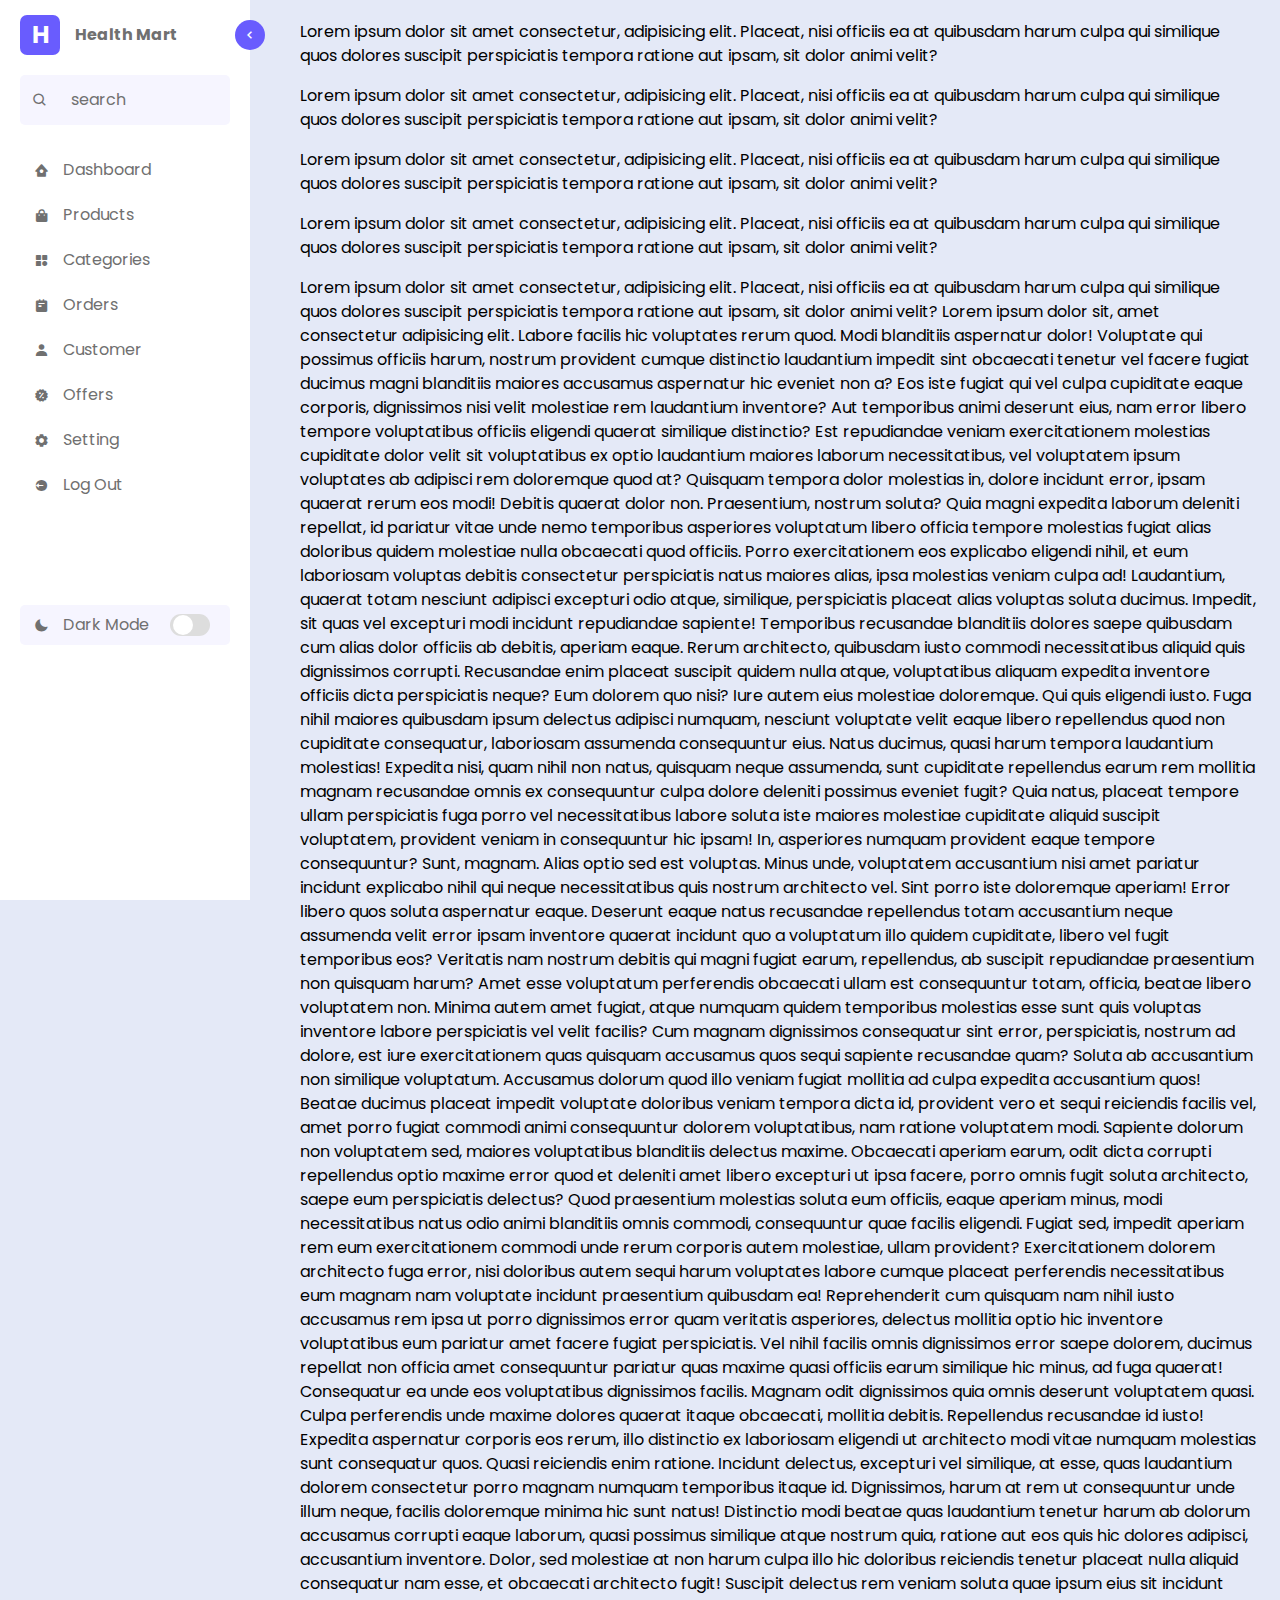
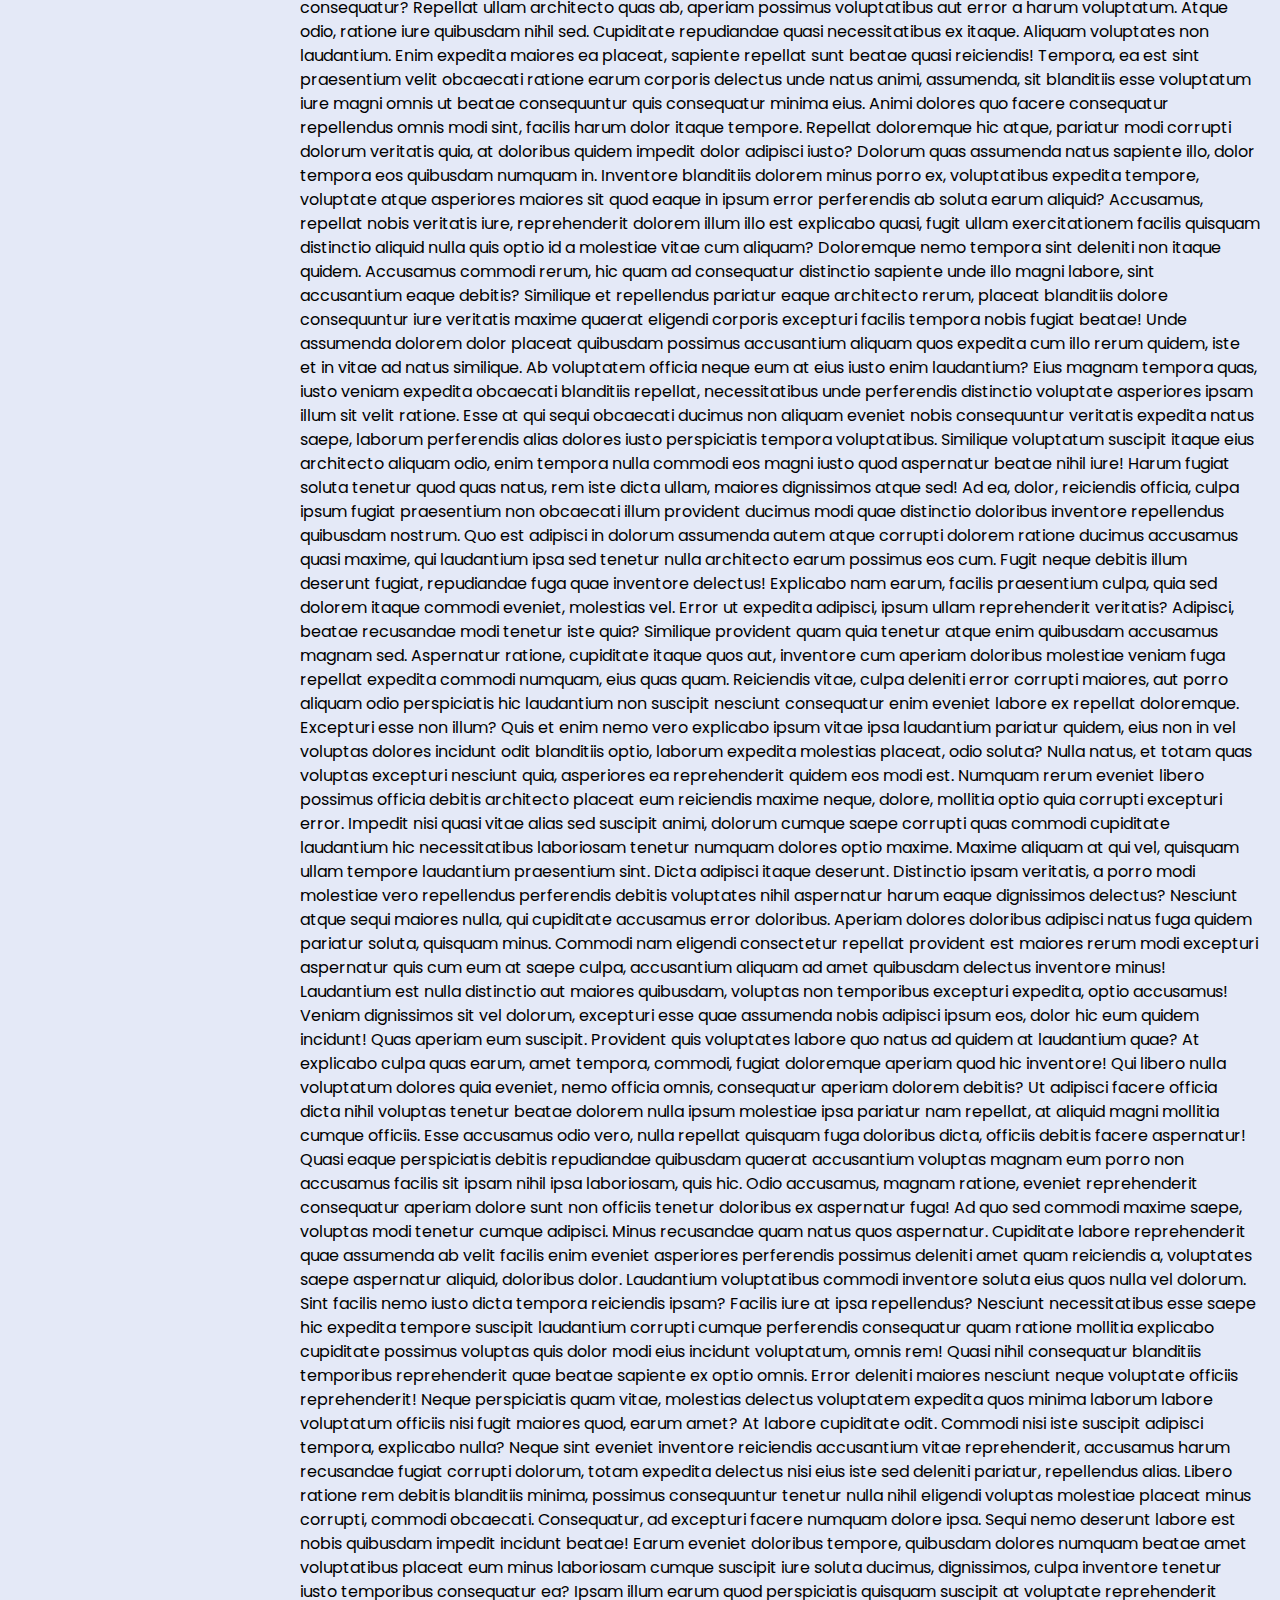
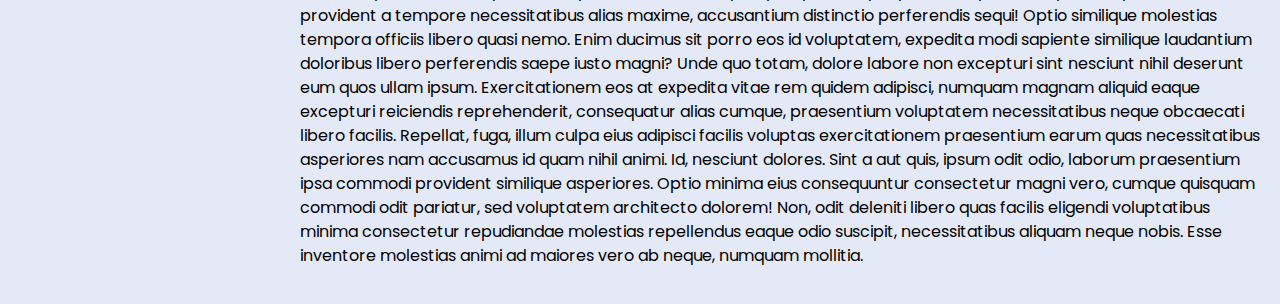
<file: index.html>
<!DOCTYPE html>
<html lang="en">
  <head>
    <meta charset="UTF-8" />
    <meta name="viewport" content="width=device-width, initial-scale=1.0" />
    <title>Document</title>
    <link rel="stylesheet" href="style.css" />

    <!-- bootstrap css link -->
    <link
      rel="stylesheet"
      href="https://cdn.jsdelivr.net/npm/bootstrap@5.3.3/dist/css/bootstrap.min.css"
    />

    <!-- Boxicons link -->
    <link
      href="https://unpkg.com/boxicons@2.1.4/css/boxicons.min.css"
      rel="stylesheet"
    />
  </head>
  <style></style>
  <body>
    <!-- ----side navbar start--- -->
    <div class="page-container">
      <div class="sidebar">
        <!-- Logo design -->
        <div class="logo-container">
          <div class="logo">H</div>
          <div class="logo-text">Health Mart</div>

          <!-- Toggle btn design -->
          <div class="toggle-btn">
            <i class="bx bx-chevron-left"></i>
          </div>
        </div>
        <!-- Search bar and navbar -->
        <div class="search-bar-container">
          <i class="bx bx-search"></i>
          <input
            class="form-control"
            type="search"
            name=""
            id=""
            placeholder="search"
          />
        </div>

        <!-- Navbar -->
        <div class="nav-container">
          <ul class="navigation">
            <li>
              <a href="#">
                <i class="bx bxs-home-circle"></i>
                <span>Dashboard</span>
              </a>
            </li>
            <li>
              <a href="#">
                <i class="bx bxs-shopping-bag"></i>
                <span>Products</span>
              </a>
            </li>
            <li>
              <a href="#">
                <i class="bx bxs-category"></i>
                <span>Categories</span>
              </a>
            </li>
            <li>
              <a href="#">
                <i class="bx bxs-notepad"></i>
                <span>Orders</span>
              </a>
            </li>
            <li>
              <a href="#">
                <i class="bx bxs-user"></i>
                <span>Customer</span>
              </a>
            </li>
            <li>
              <a href="#">
                <i class="bx bxs-offer"></i>
                <span>Offers</span>
              </a>
            </li>
            <li>
              <a href="#">
                <i class="bx bxs-cog"></i>
                <span>Setting</span>
              </a>
            </li>
            <li>
              <a href="#">
                <i class="bx bxs-log-out-circle"></i>
                <span>Log Out</span>
              </a>
            </li>
          </ul>
          <!-- ----Dark and light mode--- -->
          <div class="dark-mode-con">
            <i class="bx bxs-moon"></i>
            <span>Dark Mode</span>
            <div class="toggle-switch-btn">
              <span class="switch"></span>
            </div>
          </div>
          <!-- ----Dark and light mode--- -->
        </div>
        <!-- navbar end -->
      </div>
    </div>
    <!-- ------------------------------------------------- -->

    <div class="contentbody">
      <!-- class="contentbody" is importent -->

      <!-- content start--- -->

      <p>
        Lorem ipsum dolor sit amet consectetur, adipisicing elit. Placeat, nisi
        officiis ea at quibusdam harum culpa qui similique quos dolores suscipit
        perspiciatis tempora ratione aut ipsam, sit dolor animi velit?
      </p>
      <p>
        Lorem ipsum dolor sit amet consectetur, adipisicing elit. Placeat, nisi
        officiis ea at quibusdam harum culpa qui similique quos dolores suscipit
        perspiciatis tempora ratione aut ipsam, sit dolor animi velit?
      </p>
      <p>
        Lorem ipsum dolor sit amet consectetur, adipisicing elit. Placeat, nisi
        officiis ea at quibusdam harum culpa qui similique quos dolores suscipit
        perspiciatis tempora ratione aut ipsam, sit dolor animi velit?
      </p>
      <p>
        Lorem ipsum dolor sit amet consectetur, adipisicing elit. Placeat, nisi
        officiis ea at quibusdam harum culpa qui similique quos dolores suscipit
        perspiciatis tempora ratione aut ipsam, sit dolor animi velit?
      </p>
      <p>
        Lorem ipsum dolor sit amet consectetur, adipisicing elit. Placeat, nisi
        officiis ea at quibusdam harum culpa qui similique quos dolores suscipit
        perspiciatis tempora ratione aut ipsam, sit dolor animi velit? Lorem
        ipsum dolor sit, amet consectetur adipisicing elit. Labore facilis hic
        voluptates rerum quod. Modi blanditiis aspernatur dolor! Voluptate qui
        possimus officiis harum, nostrum provident cumque distinctio laudantium
        impedit sint obcaecati tenetur vel facere fugiat ducimus magni
        blanditiis maiores accusamus aspernatur hic eveniet non a? Eos iste
        fugiat qui vel culpa cupiditate eaque corporis, dignissimos nisi velit
        molestiae rem laudantium inventore? Aut temporibus animi deserunt eius,
        nam error libero tempore voluptatibus officiis eligendi quaerat
        similique distinctio? Est repudiandae veniam exercitationem molestias
        cupiditate dolor velit sit voluptatibus ex optio laudantium maiores
        laborum necessitatibus, vel voluptatem ipsum voluptates ab adipisci rem
        doloremque quod at? Quisquam tempora dolor molestias in, dolore incidunt
        error, ipsam quaerat rerum eos modi! Debitis quaerat dolor non.
        Praesentium, nostrum soluta? Quia magni expedita laborum deleniti
        repellat, id pariatur vitae unde nemo temporibus asperiores voluptatum
        libero officia tempore molestias fugiat alias doloribus quidem molestiae
        nulla obcaecati quod officiis. Porro exercitationem eos explicabo
        eligendi nihil, et eum laboriosam voluptas debitis consectetur
        perspiciatis natus maiores alias, ipsa molestias veniam culpa ad!
        Laudantium, quaerat totam nesciunt adipisci excepturi odio atque,
        similique, perspiciatis placeat alias voluptas soluta ducimus. Impedit,
        sit quas vel excepturi modi incidunt repudiandae sapiente! Temporibus
        recusandae blanditiis dolores saepe quibusdam cum alias dolor officiis
        ab debitis, aperiam eaque. Rerum architecto, quibusdam iusto commodi
        necessitatibus aliquid quis dignissimos corrupti. Recusandae enim
        placeat suscipit quidem nulla atque, voluptatibus aliquam expedita
        inventore officiis dicta perspiciatis neque? Eum dolorem quo nisi? Iure
        autem eius molestiae doloremque. Qui quis eligendi iusto. Fuga nihil
        maiores quibusdam ipsum delectus adipisci numquam, nesciunt voluptate
        velit eaque libero repellendus quod non cupiditate consequatur,
        laboriosam assumenda consequuntur eius. Natus ducimus, quasi harum
        tempora laudantium molestias! Expedita nisi, quam nihil non natus,
        quisquam neque assumenda, sunt cupiditate repellendus earum rem mollitia
        magnam recusandae omnis ex consequuntur culpa dolore deleniti possimus
        eveniet fugit? Quia natus, placeat tempore ullam perspiciatis fuga porro
        vel necessitatibus labore soluta iste maiores molestiae cupiditate
        aliquid suscipit voluptatem, provident veniam in consequuntur hic ipsam!
        In, asperiores numquam provident eaque tempore consequuntur? Sunt,
        magnam. Alias optio sed est voluptas. Minus unde, voluptatem accusantium
        nisi amet pariatur incidunt explicabo nihil qui neque necessitatibus
        quis nostrum architecto vel. Sint porro iste doloremque aperiam! Error
        libero quos soluta aspernatur eaque. Deserunt eaque natus recusandae
        repellendus totam accusantium neque assumenda velit error ipsam
        inventore quaerat incidunt quo a voluptatum illo quidem cupiditate,
        libero vel fugit temporibus eos? Veritatis nam nostrum debitis qui magni
        fugiat earum, repellendus, ab suscipit repudiandae praesentium non
        quisquam harum? Amet esse voluptatum perferendis obcaecati ullam est
        consequuntur totam, officia, beatae libero voluptatem non. Minima autem
        amet fugiat, atque numquam quidem temporibus molestias esse sunt quis
        voluptas inventore labore perspiciatis vel velit facilis? Cum magnam
        dignissimos consequatur sint error, perspiciatis, nostrum ad dolore, est
        iure exercitationem quas quisquam accusamus quos sequi sapiente
        recusandae quam? Soluta ab accusantium non similique voluptatum.
        Accusamus dolorum quod illo veniam fugiat mollitia ad culpa expedita
        accusantium quos! Beatae ducimus placeat impedit voluptate doloribus
        veniam tempora dicta id, provident vero et sequi reiciendis facilis vel,
        amet porro fugiat commodi animi consequuntur dolorem voluptatibus, nam
        ratione voluptatem modi. Sapiente dolorum non voluptatem sed, maiores
        voluptatibus blanditiis delectus maxime. Obcaecati aperiam earum, odit
        dicta corrupti repellendus optio maxime error quod et deleniti amet
        libero excepturi ut ipsa facere, porro omnis fugit soluta architecto,
        saepe eum perspiciatis delectus? Quod praesentium molestias soluta eum
        officiis, eaque aperiam minus, modi necessitatibus natus odio animi
        blanditiis omnis commodi, consequuntur quae facilis eligendi. Fugiat
        sed, impedit aperiam rem eum exercitationem commodi unde rerum corporis
        autem molestiae, ullam provident? Exercitationem dolorem architecto fuga
        error, nisi doloribus autem sequi harum voluptates labore cumque placeat
        perferendis necessitatibus eum magnam nam voluptate incidunt praesentium
        quibusdam ea! Reprehenderit cum quisquam nam nihil iusto accusamus rem
        ipsa ut porro dignissimos error quam veritatis asperiores, delectus
        mollitia optio hic inventore voluptatibus eum pariatur amet facere
        fugiat perspiciatis. Vel nihil facilis omnis dignissimos error saepe
        dolorem, ducimus repellat non officia amet consequuntur pariatur quas
        maxime quasi officiis earum similique hic minus, ad fuga quaerat!
        Consequatur ea unde eos voluptatibus dignissimos facilis. Magnam odit
        dignissimos quia omnis deserunt voluptatem quasi. Culpa perferendis unde
        maxime dolores quaerat itaque obcaecati, mollitia debitis. Repellendus
        recusandae id iusto! Expedita aspernatur corporis eos rerum, illo
        distinctio ex laboriosam eligendi ut architecto modi vitae numquam
        molestias sunt consequatur quos. Quasi reiciendis enim ratione. Incidunt
        delectus, excepturi vel similique, at esse, quas laudantium dolorem
        consectetur porro magnam numquam temporibus itaque id. Dignissimos,
        harum at rem ut consequuntur unde illum neque, facilis doloremque minima
        hic sunt natus! Distinctio modi beatae quas laudantium tenetur harum ab
        dolorum accusamus corrupti eaque laborum, quasi possimus similique atque
        nostrum quia, ratione aut eos quis hic dolores adipisci, accusantium
        inventore. Dolor, sed molestiae at non harum culpa illo hic doloribus
        reiciendis tenetur placeat nulla aliquid consequatur nam esse, et
        obcaecati architecto fugit! Suscipit delectus rem veniam soluta quae
        ipsum eius sit incidunt consequatur? Repellat ullam architecto quas ab,
        aperiam possimus voluptatibus aut error a harum voluptatum. Atque odio,
        ratione iure quibusdam nihil sed. Cupiditate repudiandae quasi
        necessitatibus ex itaque. Aliquam voluptates non laudantium. Enim
        expedita maiores ea placeat, sapiente repellat sunt beatae quasi
        reiciendis! Tempora, ea est sint praesentium velit obcaecati ratione
        earum corporis delectus unde natus animi, assumenda, sit blanditiis esse
        voluptatum iure magni omnis ut beatae consequuntur quis consequatur
        minima eius. Animi dolores quo facere consequatur repellendus omnis modi
        sint, facilis harum dolor itaque tempore. Repellat doloremque hic atque,
        pariatur modi corrupti dolorum veritatis quia, at doloribus quidem
        impedit dolor adipisci iusto? Dolorum quas assumenda natus sapiente
        illo, dolor tempora eos quibusdam numquam in. Inventore blanditiis
        dolorem minus porro ex, voluptatibus expedita tempore, voluptate atque
        asperiores maiores sit quod eaque in ipsum error perferendis ab soluta
        earum aliquid? Accusamus, repellat nobis veritatis iure, reprehenderit
        dolorem illum illo est explicabo quasi, fugit ullam exercitationem
        facilis quisquam distinctio aliquid nulla quis optio id a molestiae
        vitae cum aliquam? Doloremque nemo tempora sint deleniti non itaque
        quidem. Accusamus commodi rerum, hic quam ad consequatur distinctio
        sapiente unde illo magni labore, sint accusantium eaque debitis?
        Similique et repellendus pariatur eaque architecto rerum, placeat
        blanditiis dolore consequuntur iure veritatis maxime quaerat eligendi
        corporis excepturi facilis tempora nobis fugiat beatae! Unde assumenda
        dolorem dolor placeat quibusdam possimus accusantium aliquam quos
        expedita cum illo rerum quidem, iste et in vitae ad natus similique. Ab
        voluptatem officia neque eum at eius iusto enim laudantium? Eius magnam
        tempora quas, iusto veniam expedita obcaecati blanditiis repellat,
        necessitatibus unde perferendis distinctio voluptate asperiores ipsam
        illum sit velit ratione. Esse at qui sequi obcaecati ducimus non aliquam
        eveniet nobis consequuntur veritatis expedita natus saepe, laborum
        perferendis alias dolores iusto perspiciatis tempora voluptatibus.
        Similique voluptatum suscipit itaque eius architecto aliquam odio, enim
        tempora nulla commodi eos magni iusto quod aspernatur beatae nihil iure!
        Harum fugiat soluta tenetur quod quas natus, rem iste dicta ullam,
        maiores dignissimos atque sed! Ad ea, dolor, reiciendis officia, culpa
        ipsum fugiat praesentium non obcaecati illum provident ducimus modi quae
        distinctio doloribus inventore repellendus quibusdam nostrum. Quo est
        adipisci in dolorum assumenda autem atque corrupti dolorem ratione
        ducimus accusamus quasi maxime, qui laudantium ipsa sed tenetur nulla
        architecto earum possimus eos cum. Fugit neque debitis illum deserunt
        fugiat, repudiandae fuga quae inventore delectus! Explicabo nam earum,
        facilis praesentium culpa, quia sed dolorem itaque commodi eveniet,
        molestias vel. Error ut expedita adipisci, ipsum ullam reprehenderit
        veritatis? Adipisci, beatae recusandae modi tenetur iste quia? Similique
        provident quam quia tenetur atque enim quibusdam accusamus magnam sed.
        Aspernatur ratione, cupiditate itaque quos aut, inventore cum aperiam
        doloribus molestiae veniam fuga repellat expedita commodi numquam, eius
        quas quam. Reiciendis vitae, culpa deleniti error corrupti maiores, aut
        porro aliquam odio perspiciatis hic laudantium non suscipit nesciunt
        consequatur enim eveniet labore ex repellat doloremque. Excepturi esse
        non illum? Quis et enim nemo vero explicabo ipsum vitae ipsa laudantium
        pariatur quidem, eius non in vel voluptas dolores incidunt odit
        blanditiis optio, laborum expedita molestias placeat, odio soluta? Nulla
        natus, et totam quas voluptas excepturi nesciunt quia, asperiores ea
        reprehenderit quidem eos modi est. Numquam rerum eveniet libero possimus
        officia debitis architecto placeat eum reiciendis maxime neque, dolore,
        mollitia optio quia corrupti excepturi error. Impedit nisi quasi vitae
        alias sed suscipit animi, dolorum cumque saepe corrupti quas commodi
        cupiditate laudantium hic necessitatibus laboriosam tenetur numquam
        dolores optio maxime. Maxime aliquam at qui vel, quisquam ullam tempore
        laudantium praesentium sint. Dicta adipisci itaque deserunt. Distinctio
        ipsam veritatis, a porro modi molestiae vero repellendus perferendis
        debitis voluptates nihil aspernatur harum eaque dignissimos delectus?
        Nesciunt atque sequi maiores nulla, qui cupiditate accusamus error
        doloribus. Aperiam dolores doloribus adipisci natus fuga quidem pariatur
        soluta, quisquam minus. Commodi nam eligendi consectetur repellat
        provident est maiores rerum modi excepturi aspernatur quis cum eum at
        saepe culpa, accusantium aliquam ad amet quibusdam delectus inventore
        minus! Laudantium est nulla distinctio aut maiores quibusdam, voluptas
        non temporibus excepturi expedita, optio accusamus! Veniam dignissimos
        sit vel dolorum, excepturi esse quae assumenda nobis adipisci ipsum eos,
        dolor hic eum quidem incidunt! Quas aperiam eum suscipit. Provident quis
        voluptates labore quo natus ad quidem at laudantium quae? At explicabo
        culpa quas earum, amet tempora, commodi, fugiat doloremque aperiam quod
        hic inventore! Qui libero nulla voluptatum dolores quia eveniet, nemo
        officia omnis, consequatur aperiam dolorem debitis? Ut adipisci facere
        officia dicta nihil voluptas tenetur beatae dolorem nulla ipsum
        molestiae ipsa pariatur nam repellat, at aliquid magni mollitia cumque
        officiis. Esse accusamus odio vero, nulla repellat quisquam fuga
        doloribus dicta, officiis debitis facere aspernatur! Quasi eaque
        perspiciatis debitis repudiandae quibusdam quaerat accusantium voluptas
        magnam eum porro non accusamus facilis sit ipsam nihil ipsa laboriosam,
        quis hic. Odio accusamus, magnam ratione, eveniet reprehenderit
        consequatur aperiam dolore sunt non officiis tenetur doloribus ex
        aspernatur fuga! Ad quo sed commodi maxime saepe, voluptas modi tenetur
        cumque adipisci. Minus recusandae quam natus quos aspernatur. Cupiditate
        labore reprehenderit quae assumenda ab velit facilis enim eveniet
        asperiores perferendis possimus deleniti amet quam reiciendis a,
        voluptates saepe aspernatur aliquid, doloribus dolor. Laudantium
        voluptatibus commodi inventore soluta eius quos nulla vel dolorum. Sint
        facilis nemo iusto dicta tempora reiciendis ipsam? Facilis iure at ipsa
        repellendus? Nesciunt necessitatibus esse saepe hic expedita tempore
        suscipit laudantium corrupti cumque perferendis consequatur quam ratione
        mollitia explicabo cupiditate possimus voluptas quis dolor modi eius
        incidunt voluptatum, omnis rem! Quasi nihil consequatur blanditiis
        temporibus reprehenderit quae beatae sapiente ex optio omnis. Error
        deleniti maiores nesciunt neque voluptate officiis reprehenderit! Neque
        perspiciatis quam vitae, molestias delectus voluptatem expedita quos
        minima laborum labore voluptatum officiis nisi fugit maiores quod, earum
        amet? At labore cupiditate odit. Commodi nisi iste suscipit adipisci
        tempora, explicabo nulla? Neque sint eveniet inventore reiciendis
        accusantium vitae reprehenderit, accusamus harum recusandae fugiat
        corrupti dolorum, totam expedita delectus nisi eius iste sed deleniti
        pariatur, repellendus alias. Libero ratione rem debitis blanditiis
        minima, possimus consequuntur tenetur nulla nihil eligendi voluptas
        molestiae placeat minus corrupti, commodi obcaecati. Consequatur, ad
        excepturi facere numquam dolore ipsa. Sequi nemo deserunt labore est
        nobis quibusdam impedit incidunt beatae! Earum eveniet doloribus
        tempore, quibusdam dolores numquam beatae amet voluptatibus placeat eum
        minus laboriosam cumque suscipit iure soluta ducimus, dignissimos, culpa
        inventore tenetur iusto temporibus consequatur ea? Ipsam illum earum
        quod perspiciatis quisquam suscipit at voluptate reprehenderit provident
        a tempore necessitatibus alias maxime, accusantium distinctio
        perferendis sequi! Optio similique molestias tempora officiis libero
        quasi nemo. Enim ducimus sit porro eos id voluptatem, expedita modi
        sapiente similique laudantium doloribus libero perferendis saepe iusto
        magni? Unde quo totam, dolore labore non excepturi sint nesciunt nihil
        deserunt eum quos ullam ipsum. Exercitationem eos at expedita vitae rem
        quidem adipisci, numquam magnam aliquid eaque excepturi reiciendis
        reprehenderit, consequatur alias cumque, praesentium voluptatem
        necessitatibus neque obcaecati libero facilis. Repellat, fuga, illum
        culpa eius adipisci facilis voluptas exercitationem praesentium earum
        quas necessitatibus asperiores nam accusamus id quam nihil animi. Id,
        nesciunt dolores. Sint a aut quis, ipsum odit odio, laborum praesentium
        ipsa commodi provident similique asperiores. Optio minima eius
        consequuntur consectetur magni vero, cumque quisquam commodi odit
        pariatur, sed voluptatem architecto dolorem! Non, odit deleniti libero
        quas facilis eligendi voluptatibus minima consectetur repudiandae
        molestias repellendus eaque odio suscipit, necessitatibus aliquam neque
        nobis. Esse inventore molestias animi ad maiores vero ab neque, numquam
        mollitia.
      </p>

      <!-- content end--- -->
    </div>

    <script src="script.js"></script>
    <script src="	https://cdn.jsdelivr.net/npm/bootstrap@5.3.3/dist/js/bootstrap.bundle.min.js"></script>
  </body>
</html>
</file>
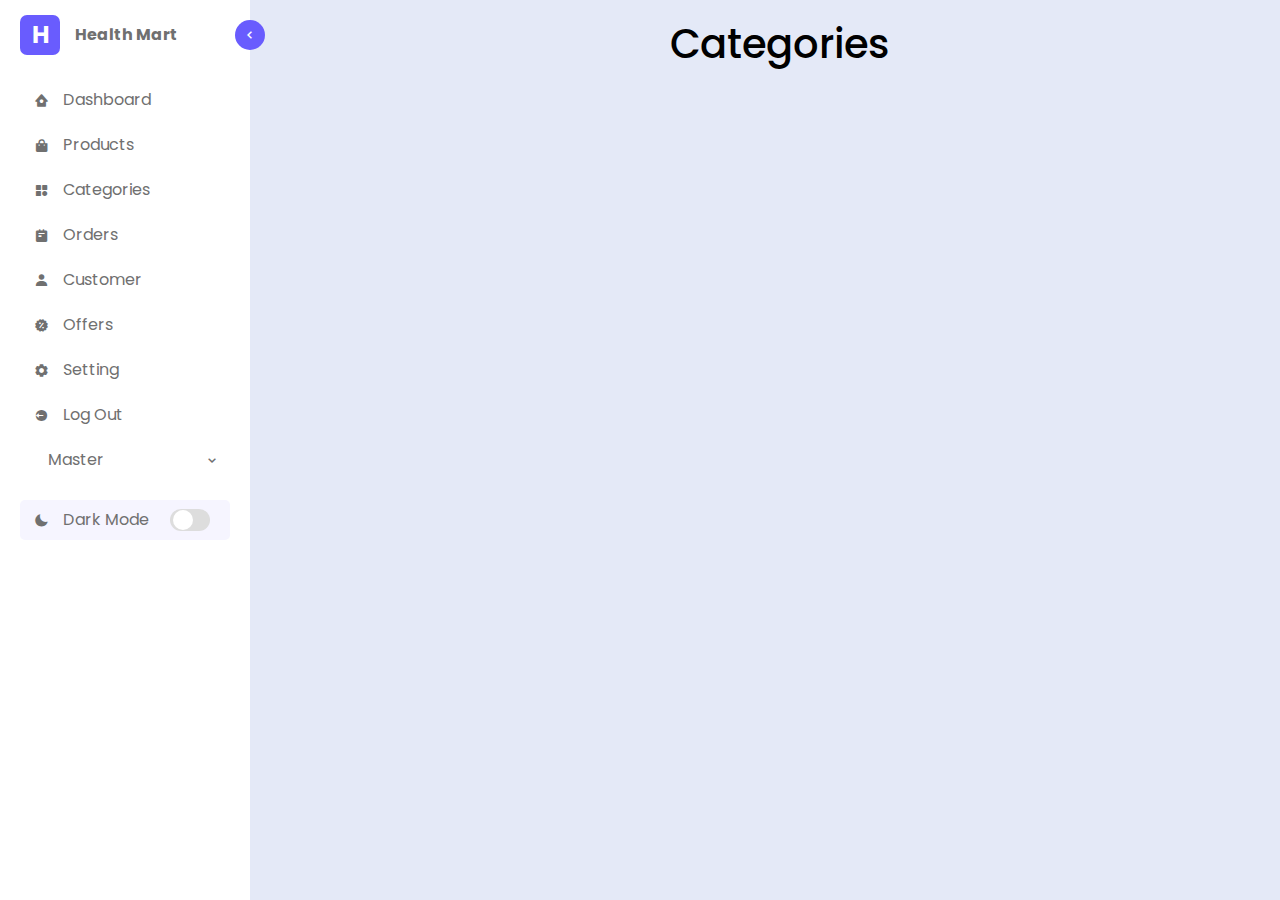
<file: Categories.html>
<!DOCTYPE html>
<html lang="en">
  <head>
    <meta charset="UTF-8" />
    <meta name="viewport" content="width=device-width, initial-scale=1.0" />
    <title>Document</title>

    <!-- my css file -->
    <link rel="stylesheet" href="change.css" />

    <!-- bootstrap css link -->
    <link
      rel="stylesheet"
      href="https://cdn.jsdelivr.net/npm/bootstrap@5.3.3/dist/css/bootstrap.min.css"
    />

    <!-- font-awesome file link -->
    <link
      rel="stylesheet"
      href="https://cdnjs.cloudflare.com/ajax/libs/font-awesome/6.5.1/css/all.min.css"
      integrity="sha512-DTOQO9RWCH3ppGqcWaEA1BIZOC6xxalwEsw9c2QQeAIftl+Vegovlnee1c9QX4TctnWMn13TZye+giMm8e2LwA=="
      crossorigin="anonymous"
      referrerpolicy="no-referrer"
    />

    <!-- Boxicons link -->
    <link
      href="https://unpkg.com/boxicons@2.1.4/css/boxicons.min.css"
      rel="stylesheet"
    />
  </head>
  <body>
    <my-sidebar></my-sidebar>

    <div class="contentbody">
      <h1 style="text-align: center">Categories</h1>
    </div>

    <script src="menubar.js"></script>
    <script src="change.js"></script>
    <script src="	https://cdn.jsdelivr.net/npm/bootstrap@5.3.3/dist/js/bootstrap.bundle.min.js"></script>
  </body>
</html>
</file>
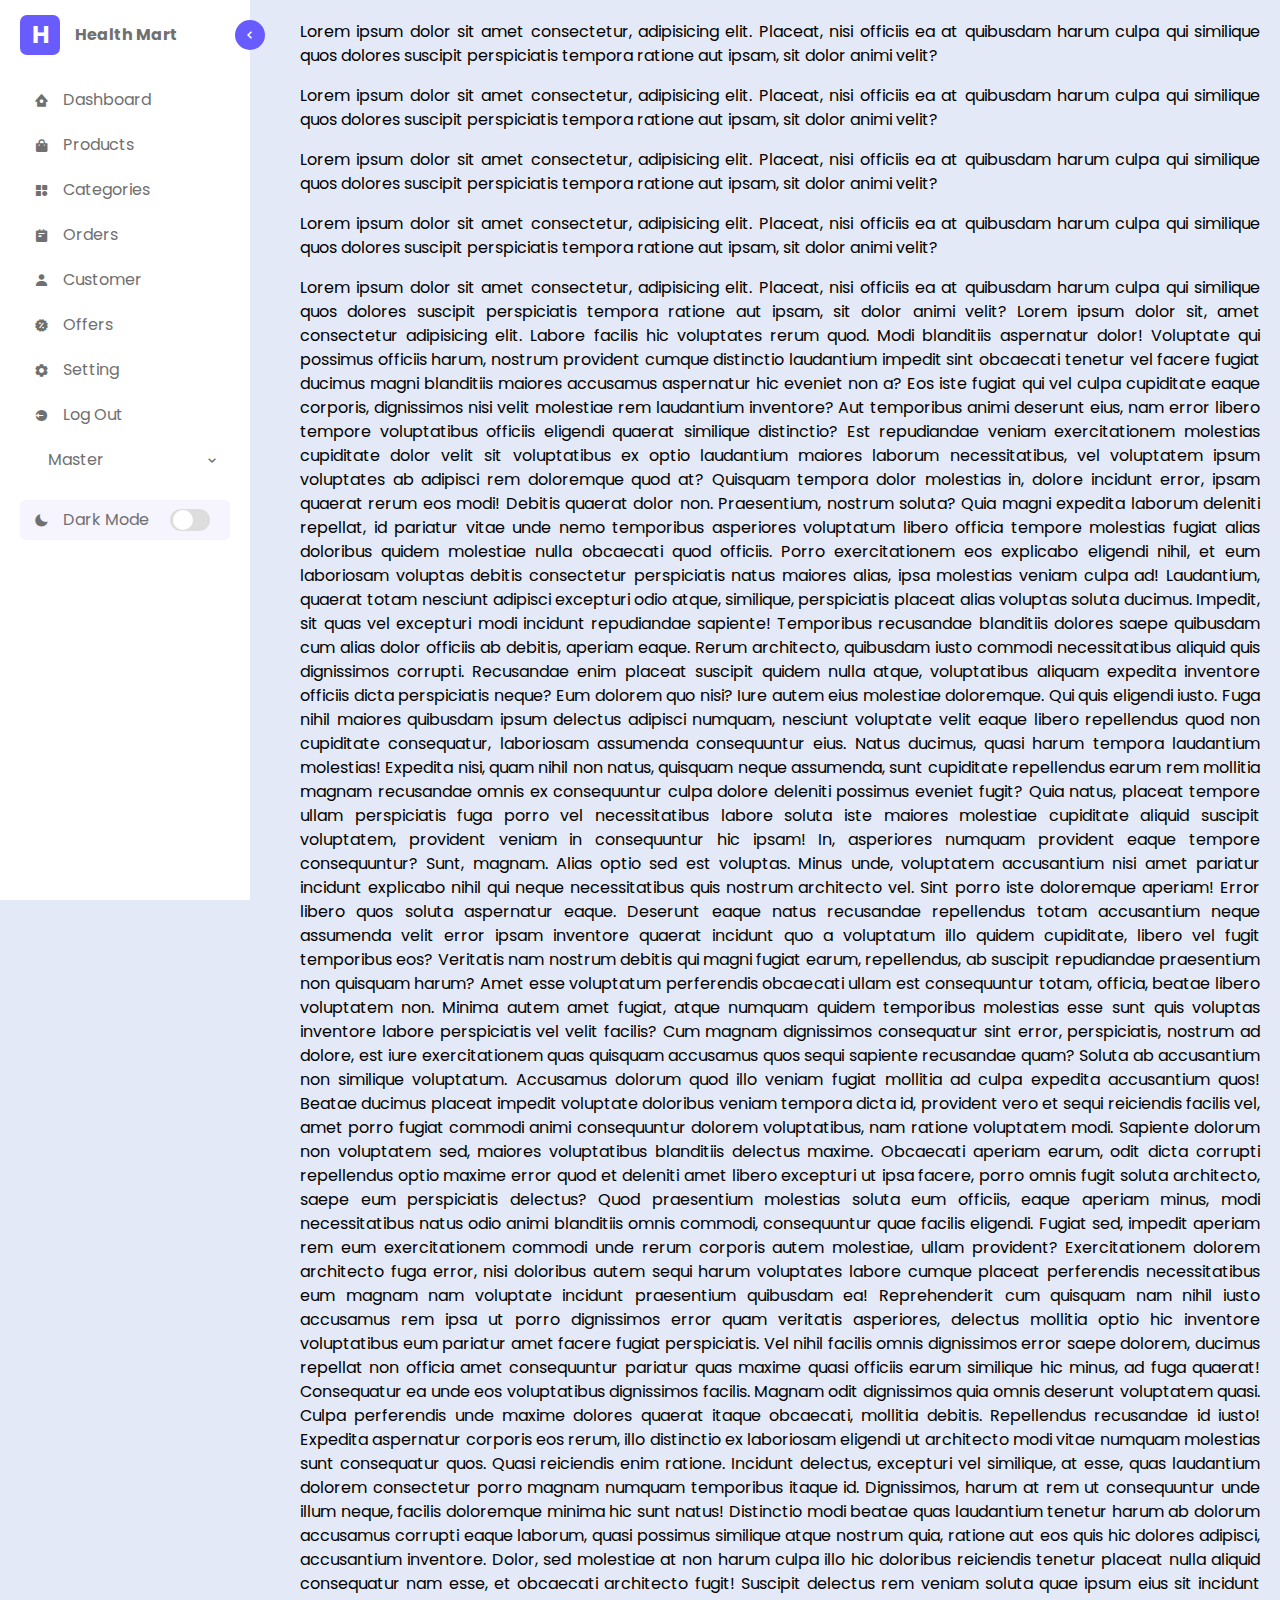
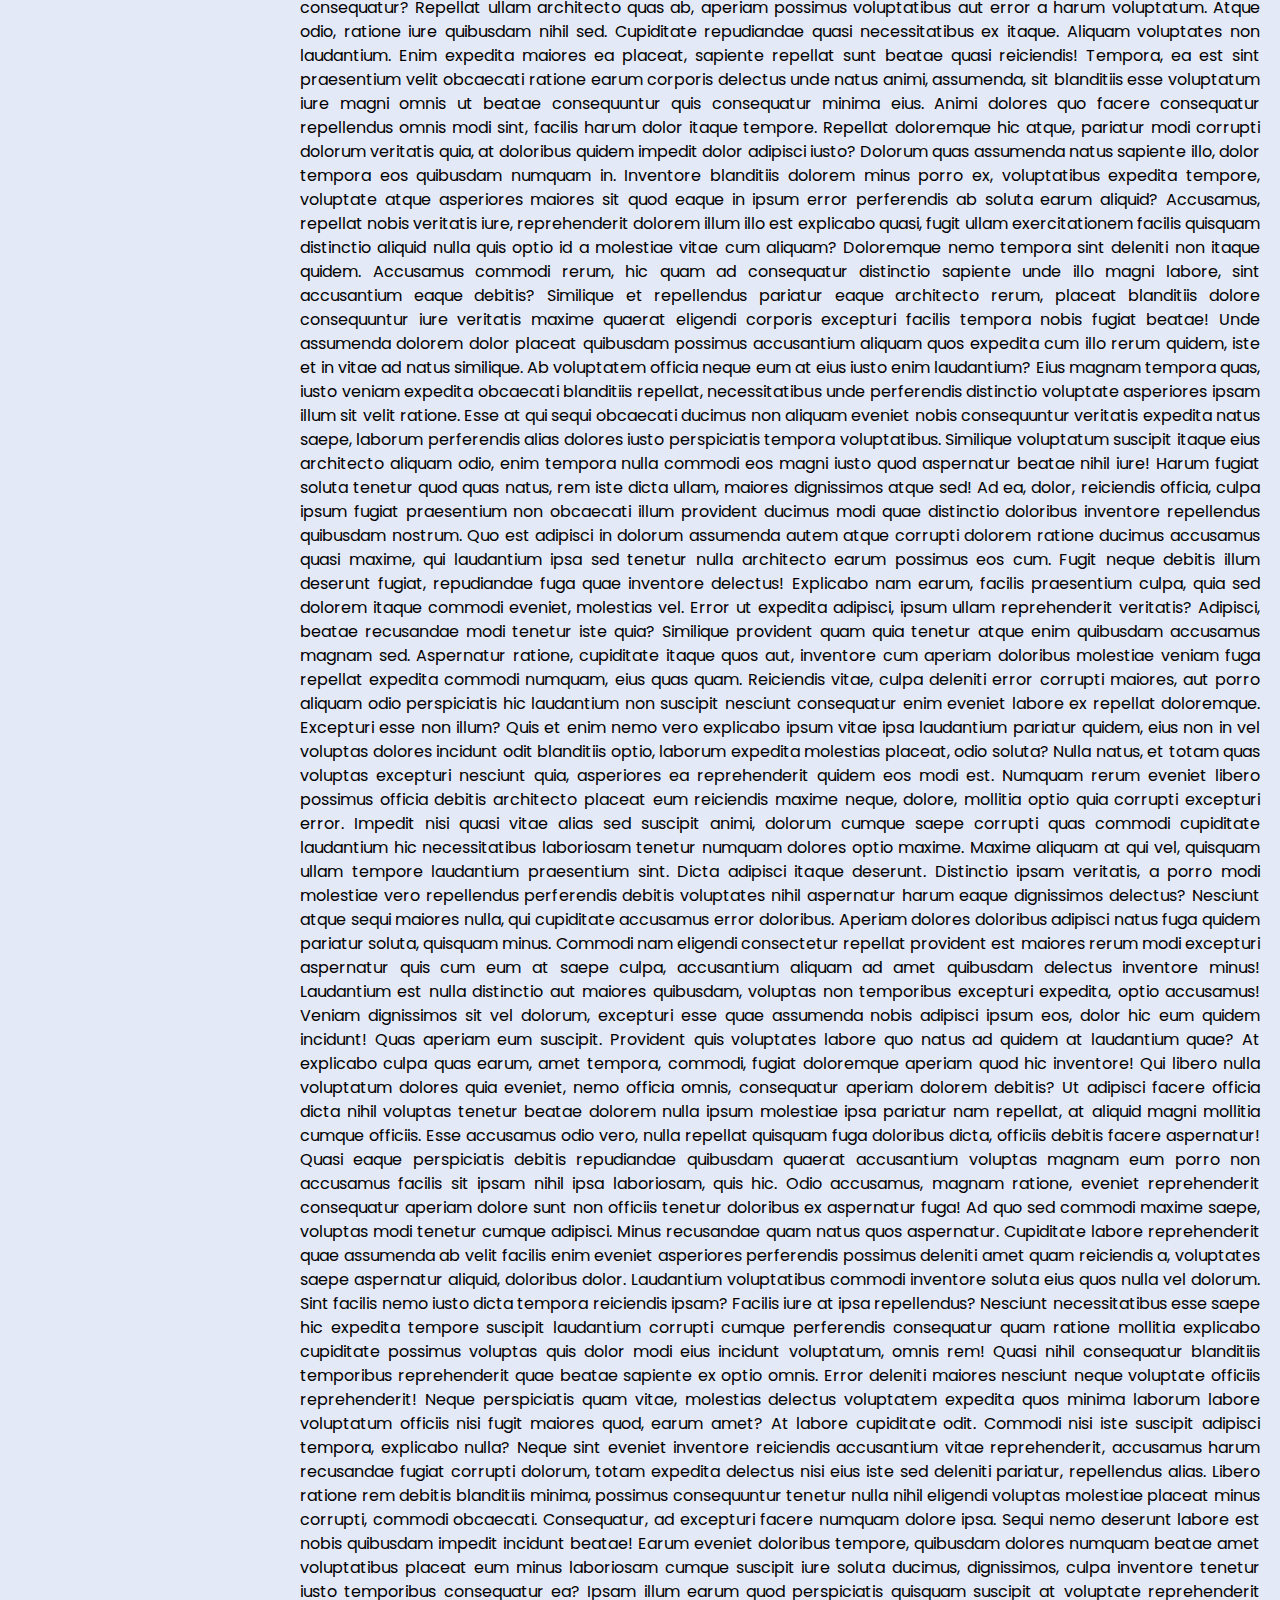
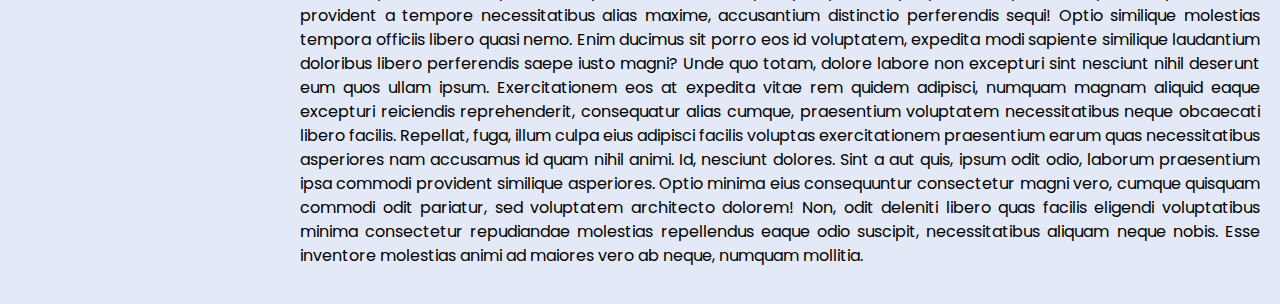
<file: change.html>
<!DOCTYPE html>
<html lang="en">
  <head>
    <meta charset="UTF-8" />
    <meta name="viewport" content="width=device-width, initial-scale=1.0" />
    <title>Document</title>

    <!-- my css file -->
    <link rel="stylesheet" href="change.css" />

    <!-- bootstrap css link -->
    <link
      rel="stylesheet"
      href="https://cdn.jsdelivr.net/npm/bootstrap@5.3.3/dist/css/bootstrap.min.css"
    />

    <!-- font-awesome file link -->
    <link
      rel="stylesheet"
      href="https://cdnjs.cloudflare.com/ajax/libs/font-awesome/6.5.1/css/all.min.css"
      integrity="sha512-DTOQO9RWCH3ppGqcWaEA1BIZOC6xxalwEsw9c2QQeAIftl+Vegovlnee1c9QX4TctnWMn13TZye+giMm8e2LwA=="
      crossorigin="anonymous"
      referrerpolicy="no-referrer"
    />

    <!-- Boxicons link -->
    <link
      href="https://unpkg.com/boxicons@2.1.4/css/boxicons.min.css"
      rel="stylesheet"
    />
  </head>
  <style></style>
  <body>
    <!-- ----side navbar start--- -->
    <div class="page-container">
      <div class="sidebar">
        <!-- Logo design -->
        <div class="logo-container">
          <div class="logo">H</div>
          <div class="logo-text">Health Mart</div>

          <!-- Toggle btn design -->
          <div class="toggle-btn">
            <i class="bx bx-chevron-left"></i>
          </div>
        </div>
        <!-- Search bar and navbar -->
        <!-- <div class="search-bar-container">
          <i class="bx bx-search"></i>
          <input
            class="form-control"
            type="search"
            name=""
            id=""
            placeholder="search"
          />
        </div> -->

        <!-- Navbar -->
        <div class="nav-container">
          <ul class="navigation">
            <li>
              <a href="change.html">
                <i class="bx bxs-home-circle"></i>
                <span>Dashboard</span>
              </a>
            </li>
            <li>
              <a href="Products.html">
                <i class="bx bxs-shopping-bag"></i>
                <span>Products</span>
              </a>
            </li>
            <li>
              <a href="Categories.html">
                <i class="bx bxs-category"></i>
                <span>Categories</span>
              </a>
            </li>
            <li>
              <a href="Orders.html">
                <i class="bx bxs-notepad"></i>
                <span>Orders</span>
              </a>
            </li>
            <li>
              <a href="customer.html">
                <i class="bx bxs-user"></i>
                <span>Customer</span>
              </a>
            </li>
            <li>
              <a href="offer.html">
                <i class="bx bxs-offer"></i>
                <span>Offers</span>
              </a>
            </li>
            <li>
              <a href="Setting.html">
                <i class="bx bxs-cog"></i>
                <span>Setting</span>
              </a>
            </li>
            <li>
              <a href="change.html">
                <i class="bx bxs-log-out-circle"></i>
                <span>Log Out</span>
              </a>
            </li>
            <!-- ---------------------------------------------------------------------- -->
            <li>
              <a
                class="sidebar-link collapsed"
                data-bs-target="#master"
                data-bs-toggle="collapse"
                href="#"
              >
                <i class="fas fa-cogs pe-1"></i>
                <span>Master</span>
                <div class="masterbtn">
                  <i class="bx bx-chevron-down"></i>
                </div>
              </a>

              <ul id="master" class="collapse navigation">
                <li>
                  <a href="change.html"
                    ><i class="bx bxs-log-out-circle"></i><span> item1</span></a
                  >
                </li>
                <li>
                  <a href="change.html"
                    ><i class="bx bxs-log-out-circle"></i><span> item3</span></a
                  >
                </li>
                <li>
                  <a href="change.html"
                    ><i class="bx bxs-log-out-circle"></i><span> item4</span></a
                  >
                </li>
              </ul>
            </li>
            <!-- ----- -->

            <!-- ---------------------------------------------------------------------- -->
          </ul>
          <!-- ----Dark and light mode--- -->
          <div class="dark-mode-con">
            <i class="bx bxs-moon"></i>
            <span>Dark Mode</span>
            <div class="toggle-switch-btn">
              <span class="switch"></span>
            </div>
          </div>
          <!-- ----Dark and light mode--- -->
        </div>
        <!-- navbar end -->
      </div>
    </div>
    <!-- -----side navbar End------------------- -->
    <!-- ------------------------------------------------- -->

    <div class="contentbody">
      <!-- class="contentbody" is importent -->

      <!-- content start--- -->

      <p>
        Lorem ipsum dolor sit amet consectetur, adipisicing elit. Placeat, nisi
        officiis ea at quibusdam harum culpa qui similique quos dolores suscipit
        perspiciatis tempora ratione aut ipsam, sit dolor animi velit?
      </p>
      <p>
        Lorem ipsum dolor sit amet consectetur, adipisicing elit. Placeat, nisi
        officiis ea at quibusdam harum culpa qui similique quos dolores suscipit
        perspiciatis tempora ratione aut ipsam, sit dolor animi velit?
      </p>
      <p>
        Lorem ipsum dolor sit amet consectetur, adipisicing elit. Placeat, nisi
        officiis ea at quibusdam harum culpa qui similique quos dolores suscipit
        perspiciatis tempora ratione aut ipsam, sit dolor animi velit?
      </p>
      <p>
        Lorem ipsum dolor sit amet consectetur, adipisicing elit. Placeat, nisi
        officiis ea at quibusdam harum culpa qui similique quos dolores suscipit
        perspiciatis tempora ratione aut ipsam, sit dolor animi velit?
      </p>
      <p>
        Lorem ipsum dolor sit amet consectetur, adipisicing elit. Placeat, nisi
        officiis ea at quibusdam harum culpa qui similique quos dolores suscipit
        perspiciatis tempora ratione aut ipsam, sit dolor animi velit? Lorem
        ipsum dolor sit, amet consectetur adipisicing elit. Labore facilis hic
        voluptates rerum quod. Modi blanditiis aspernatur dolor! Voluptate qui
        possimus officiis harum, nostrum provident cumque distinctio laudantium
        impedit sint obcaecati tenetur vel facere fugiat ducimus magni
        blanditiis maiores accusamus aspernatur hic eveniet non a? Eos iste
        fugiat qui vel culpa cupiditate eaque corporis, dignissimos nisi velit
        molestiae rem laudantium inventore? Aut temporibus animi deserunt eius,
        nam error libero tempore voluptatibus officiis eligendi quaerat
        similique distinctio? Est repudiandae veniam exercitationem molestias
        cupiditate dolor velit sit voluptatibus ex optio laudantium maiores
        laborum necessitatibus, vel voluptatem ipsum voluptates ab adipisci rem
        doloremque quod at? Quisquam tempora dolor molestias in, dolore incidunt
        error, ipsam quaerat rerum eos modi! Debitis quaerat dolor non.
        Praesentium, nostrum soluta? Quia magni expedita laborum deleniti
        repellat, id pariatur vitae unde nemo temporibus asperiores voluptatum
        libero officia tempore molestias fugiat alias doloribus quidem molestiae
        nulla obcaecati quod officiis. Porro exercitationem eos explicabo
        eligendi nihil, et eum laboriosam voluptas debitis consectetur
        perspiciatis natus maiores alias, ipsa molestias veniam culpa ad!
        Laudantium, quaerat totam nesciunt adipisci excepturi odio atque,
        similique, perspiciatis placeat alias voluptas soluta ducimus. Impedit,
        sit quas vel excepturi modi incidunt repudiandae sapiente! Temporibus
        recusandae blanditiis dolores saepe quibusdam cum alias dolor officiis
        ab debitis, aperiam eaque. Rerum architecto, quibusdam iusto commodi
        necessitatibus aliquid quis dignissimos corrupti. Recusandae enim
        placeat suscipit quidem nulla atque, voluptatibus aliquam expedita
        inventore officiis dicta perspiciatis neque? Eum dolorem quo nisi? Iure
        autem eius molestiae doloremque. Qui quis eligendi iusto. Fuga nihil
        maiores quibusdam ipsum delectus adipisci numquam, nesciunt voluptate
        velit eaque libero repellendus quod non cupiditate consequatur,
        laboriosam assumenda consequuntur eius. Natus ducimus, quasi harum
        tempora laudantium molestias! Expedita nisi, quam nihil non natus,
        quisquam neque assumenda, sunt cupiditate repellendus earum rem mollitia
        magnam recusandae omnis ex consequuntur culpa dolore deleniti possimus
        eveniet fugit? Quia natus, placeat tempore ullam perspiciatis fuga porro
        vel necessitatibus labore soluta iste maiores molestiae cupiditate
        aliquid suscipit voluptatem, provident veniam in consequuntur hic ipsam!
        In, asperiores numquam provident eaque tempore consequuntur? Sunt,
        magnam. Alias optio sed est voluptas. Minus unde, voluptatem accusantium
        nisi amet pariatur incidunt explicabo nihil qui neque necessitatibus
        quis nostrum architecto vel. Sint porro iste doloremque aperiam! Error
        libero quos soluta aspernatur eaque. Deserunt eaque natus recusandae
        repellendus totam accusantium neque assumenda velit error ipsam
        inventore quaerat incidunt quo a voluptatum illo quidem cupiditate,
        libero vel fugit temporibus eos? Veritatis nam nostrum debitis qui magni
        fugiat earum, repellendus, ab suscipit repudiandae praesentium non
        quisquam harum? Amet esse voluptatum perferendis obcaecati ullam est
        consequuntur totam, officia, beatae libero voluptatem non. Minima autem
        amet fugiat, atque numquam quidem temporibus molestias esse sunt quis
        voluptas inventore labore perspiciatis vel velit facilis? Cum magnam
        dignissimos consequatur sint error, perspiciatis, nostrum ad dolore, est
        iure exercitationem quas quisquam accusamus quos sequi sapiente
        recusandae quam? Soluta ab accusantium non similique voluptatum.
        Accusamus dolorum quod illo veniam fugiat mollitia ad culpa expedita
        accusantium quos! Beatae ducimus placeat impedit voluptate doloribus
        veniam tempora dicta id, provident vero et sequi reiciendis facilis vel,
        amet porro fugiat commodi animi consequuntur dolorem voluptatibus, nam
        ratione voluptatem modi. Sapiente dolorum non voluptatem sed, maiores
        voluptatibus blanditiis delectus maxime. Obcaecati aperiam earum, odit
        dicta corrupti repellendus optio maxime error quod et deleniti amet
        libero excepturi ut ipsa facere, porro omnis fugit soluta architecto,
        saepe eum perspiciatis delectus? Quod praesentium molestias soluta eum
        officiis, eaque aperiam minus, modi necessitatibus natus odio animi
        blanditiis omnis commodi, consequuntur quae facilis eligendi. Fugiat
        sed, impedit aperiam rem eum exercitationem commodi unde rerum corporis
        autem molestiae, ullam provident? Exercitationem dolorem architecto fuga
        error, nisi doloribus autem sequi harum voluptates labore cumque placeat
        perferendis necessitatibus eum magnam nam voluptate incidunt praesentium
        quibusdam ea! Reprehenderit cum quisquam nam nihil iusto accusamus rem
        ipsa ut porro dignissimos error quam veritatis asperiores, delectus
        mollitia optio hic inventore voluptatibus eum pariatur amet facere
        fugiat perspiciatis. Vel nihil facilis omnis dignissimos error saepe
        dolorem, ducimus repellat non officia amet consequuntur pariatur quas
        maxime quasi officiis earum similique hic minus, ad fuga quaerat!
        Consequatur ea unde eos voluptatibus dignissimos facilis. Magnam odit
        dignissimos quia omnis deserunt voluptatem quasi. Culpa perferendis unde
        maxime dolores quaerat itaque obcaecati, mollitia debitis. Repellendus
        recusandae id iusto! Expedita aspernatur corporis eos rerum, illo
        distinctio ex laboriosam eligendi ut architecto modi vitae numquam
        molestias sunt consequatur quos. Quasi reiciendis enim ratione. Incidunt
        delectus, excepturi vel similique, at esse, quas laudantium dolorem
        consectetur porro magnam numquam temporibus itaque id. Dignissimos,
        harum at rem ut consequuntur unde illum neque, facilis doloremque minima
        hic sunt natus! Distinctio modi beatae quas laudantium tenetur harum ab
        dolorum accusamus corrupti eaque laborum, quasi possimus similique atque
        nostrum quia, ratione aut eos quis hic dolores adipisci, accusantium
        inventore. Dolor, sed molestiae at non harum culpa illo hic doloribus
        reiciendis tenetur placeat nulla aliquid consequatur nam esse, et
        obcaecati architecto fugit! Suscipit delectus rem veniam soluta quae
        ipsum eius sit incidunt consequatur? Repellat ullam architecto quas ab,
        aperiam possimus voluptatibus aut error a harum voluptatum. Atque odio,
        ratione iure quibusdam nihil sed. Cupiditate repudiandae quasi
        necessitatibus ex itaque. Aliquam voluptates non laudantium. Enim
        expedita maiores ea placeat, sapiente repellat sunt beatae quasi
        reiciendis! Tempora, ea est sint praesentium velit obcaecati ratione
        earum corporis delectus unde natus animi, assumenda, sit blanditiis esse
        voluptatum iure magni omnis ut beatae consequuntur quis consequatur
        minima eius. Animi dolores quo facere consequatur repellendus omnis modi
        sint, facilis harum dolor itaque tempore. Repellat doloremque hic atque,
        pariatur modi corrupti dolorum veritatis quia, at doloribus quidem
        impedit dolor adipisci iusto? Dolorum quas assumenda natus sapiente
        illo, dolor tempora eos quibusdam numquam in. Inventore blanditiis
        dolorem minus porro ex, voluptatibus expedita tempore, voluptate atque
        asperiores maiores sit quod eaque in ipsum error perferendis ab soluta
        earum aliquid? Accusamus, repellat nobis veritatis iure, reprehenderit
        dolorem illum illo est explicabo quasi, fugit ullam exercitationem
        facilis quisquam distinctio aliquid nulla quis optio id a molestiae
        vitae cum aliquam? Doloremque nemo tempora sint deleniti non itaque
        quidem. Accusamus commodi rerum, hic quam ad consequatur distinctio
        sapiente unde illo magni labore, sint accusantium eaque debitis?
        Similique et repellendus pariatur eaque architecto rerum, placeat
        blanditiis dolore consequuntur iure veritatis maxime quaerat eligendi
        corporis excepturi facilis tempora nobis fugiat beatae! Unde assumenda
        dolorem dolor placeat quibusdam possimus accusantium aliquam quos
        expedita cum illo rerum quidem, iste et in vitae ad natus similique. Ab
        voluptatem officia neque eum at eius iusto enim laudantium? Eius magnam
        tempora quas, iusto veniam expedita obcaecati blanditiis repellat,
        necessitatibus unde perferendis distinctio voluptate asperiores ipsam
        illum sit velit ratione. Esse at qui sequi obcaecati ducimus non aliquam
        eveniet nobis consequuntur veritatis expedita natus saepe, laborum
        perferendis alias dolores iusto perspiciatis tempora voluptatibus.
        Similique voluptatum suscipit itaque eius architecto aliquam odio, enim
        tempora nulla commodi eos magni iusto quod aspernatur beatae nihil iure!
        Harum fugiat soluta tenetur quod quas natus, rem iste dicta ullam,
        maiores dignissimos atque sed! Ad ea, dolor, reiciendis officia, culpa
        ipsum fugiat praesentium non obcaecati illum provident ducimus modi quae
        distinctio doloribus inventore repellendus quibusdam nostrum. Quo est
        adipisci in dolorum assumenda autem atque corrupti dolorem ratione
        ducimus accusamus quasi maxime, qui laudantium ipsa sed tenetur nulla
        architecto earum possimus eos cum. Fugit neque debitis illum deserunt
        fugiat, repudiandae fuga quae inventore delectus! Explicabo nam earum,
        facilis praesentium culpa, quia sed dolorem itaque commodi eveniet,
        molestias vel. Error ut expedita adipisci, ipsum ullam reprehenderit
        veritatis? Adipisci, beatae recusandae modi tenetur iste quia? Similique
        provident quam quia tenetur atque enim quibusdam accusamus magnam sed.
        Aspernatur ratione, cupiditate itaque quos aut, inventore cum aperiam
        doloribus molestiae veniam fuga repellat expedita commodi numquam, eius
        quas quam. Reiciendis vitae, culpa deleniti error corrupti maiores, aut
        porro aliquam odio perspiciatis hic laudantium non suscipit nesciunt
        consequatur enim eveniet labore ex repellat doloremque. Excepturi esse
        non illum? Quis et enim nemo vero explicabo ipsum vitae ipsa laudantium
        pariatur quidem, eius non in vel voluptas dolores incidunt odit
        blanditiis optio, laborum expedita molestias placeat, odio soluta? Nulla
        natus, et totam quas voluptas excepturi nesciunt quia, asperiores ea
        reprehenderit quidem eos modi est. Numquam rerum eveniet libero possimus
        officia debitis architecto placeat eum reiciendis maxime neque, dolore,
        mollitia optio quia corrupti excepturi error. Impedit nisi quasi vitae
        alias sed suscipit animi, dolorum cumque saepe corrupti quas commodi
        cupiditate laudantium hic necessitatibus laboriosam tenetur numquam
        dolores optio maxime. Maxime aliquam at qui vel, quisquam ullam tempore
        laudantium praesentium sint. Dicta adipisci itaque deserunt. Distinctio
        ipsam veritatis, a porro modi molestiae vero repellendus perferendis
        debitis voluptates nihil aspernatur harum eaque dignissimos delectus?
        Nesciunt atque sequi maiores nulla, qui cupiditate accusamus error
        doloribus. Aperiam dolores doloribus adipisci natus fuga quidem pariatur
        soluta, quisquam minus. Commodi nam eligendi consectetur repellat
        provident est maiores rerum modi excepturi aspernatur quis cum eum at
        saepe culpa, accusantium aliquam ad amet quibusdam delectus inventore
        minus! Laudantium est nulla distinctio aut maiores quibusdam, voluptas
        non temporibus excepturi expedita, optio accusamus! Veniam dignissimos
        sit vel dolorum, excepturi esse quae assumenda nobis adipisci ipsum eos,
        dolor hic eum quidem incidunt! Quas aperiam eum suscipit. Provident quis
        voluptates labore quo natus ad quidem at laudantium quae? At explicabo
        culpa quas earum, amet tempora, commodi, fugiat doloremque aperiam quod
        hic inventore! Qui libero nulla voluptatum dolores quia eveniet, nemo
        officia omnis, consequatur aperiam dolorem debitis? Ut adipisci facere
        officia dicta nihil voluptas tenetur beatae dolorem nulla ipsum
        molestiae ipsa pariatur nam repellat, at aliquid magni mollitia cumque
        officiis. Esse accusamus odio vero, nulla repellat quisquam fuga
        doloribus dicta, officiis debitis facere aspernatur! Quasi eaque
        perspiciatis debitis repudiandae quibusdam quaerat accusantium voluptas
        magnam eum porro non accusamus facilis sit ipsam nihil ipsa laboriosam,
        quis hic. Odio accusamus, magnam ratione, eveniet reprehenderit
        consequatur aperiam dolore sunt non officiis tenetur doloribus ex
        aspernatur fuga! Ad quo sed commodi maxime saepe, voluptas modi tenetur
        cumque adipisci. Minus recusandae quam natus quos aspernatur. Cupiditate
        labore reprehenderit quae assumenda ab velit facilis enim eveniet
        asperiores perferendis possimus deleniti amet quam reiciendis a,
        voluptates saepe aspernatur aliquid, doloribus dolor. Laudantium
        voluptatibus commodi inventore soluta eius quos nulla vel dolorum. Sint
        facilis nemo iusto dicta tempora reiciendis ipsam? Facilis iure at ipsa
        repellendus? Nesciunt necessitatibus esse saepe hic expedita tempore
        suscipit laudantium corrupti cumque perferendis consequatur quam ratione
        mollitia explicabo cupiditate possimus voluptas quis dolor modi eius
        incidunt voluptatum, omnis rem! Quasi nihil consequatur blanditiis
        temporibus reprehenderit quae beatae sapiente ex optio omnis. Error
        deleniti maiores nesciunt neque voluptate officiis reprehenderit! Neque
        perspiciatis quam vitae, molestias delectus voluptatem expedita quos
        minima laborum labore voluptatum officiis nisi fugit maiores quod, earum
        amet? At labore cupiditate odit. Commodi nisi iste suscipit adipisci
        tempora, explicabo nulla? Neque sint eveniet inventore reiciendis
        accusantium vitae reprehenderit, accusamus harum recusandae fugiat
        corrupti dolorum, totam expedita delectus nisi eius iste sed deleniti
        pariatur, repellendus alias. Libero ratione rem debitis blanditiis
        minima, possimus consequuntur tenetur nulla nihil eligendi voluptas
        molestiae placeat minus corrupti, commodi obcaecati. Consequatur, ad
        excepturi facere numquam dolore ipsa. Sequi nemo deserunt labore est
        nobis quibusdam impedit incidunt beatae! Earum eveniet doloribus
        tempore, quibusdam dolores numquam beatae amet voluptatibus placeat eum
        minus laboriosam cumque suscipit iure soluta ducimus, dignissimos, culpa
        inventore tenetur iusto temporibus consequatur ea? Ipsam illum earum
        quod perspiciatis quisquam suscipit at voluptate reprehenderit provident
        a tempore necessitatibus alias maxime, accusantium distinctio
        perferendis sequi! Optio similique molestias tempora officiis libero
        quasi nemo. Enim ducimus sit porro eos id voluptatem, expedita modi
        sapiente similique laudantium doloribus libero perferendis saepe iusto
        magni? Unde quo totam, dolore labore non excepturi sint nesciunt nihil
        deserunt eum quos ullam ipsum. Exercitationem eos at expedita vitae rem
        quidem adipisci, numquam magnam aliquid eaque excepturi reiciendis
        reprehenderit, consequatur alias cumque, praesentium voluptatem
        necessitatibus neque obcaecati libero facilis. Repellat, fuga, illum
        culpa eius adipisci facilis voluptas exercitationem praesentium earum
        quas necessitatibus asperiores nam accusamus id quam nihil animi. Id,
        nesciunt dolores. Sint a aut quis, ipsum odit odio, laborum praesentium
        ipsa commodi provident similique asperiores. Optio minima eius
        consequuntur consectetur magni vero, cumque quisquam commodi odit
        pariatur, sed voluptatem architecto dolorem! Non, odit deleniti libero
        quas facilis eligendi voluptatibus minima consectetur repudiandae
        molestias repellendus eaque odio suscipit, necessitatibus aliquam neque
        nobis. Esse inventore molestias animi ad maiores vero ab neque, numquam
        mollitia.
      </p>

      <!-- content end--- -->
    </div>

    <script src="menubar.js"></script>
    <script src="change.js"></script>
    <script src="	https://cdn.jsdelivr.net/npm/bootstrap@5.3.3/dist/js/bootstrap.bundle.min.js"></script>
  </body>
</html>
</file>
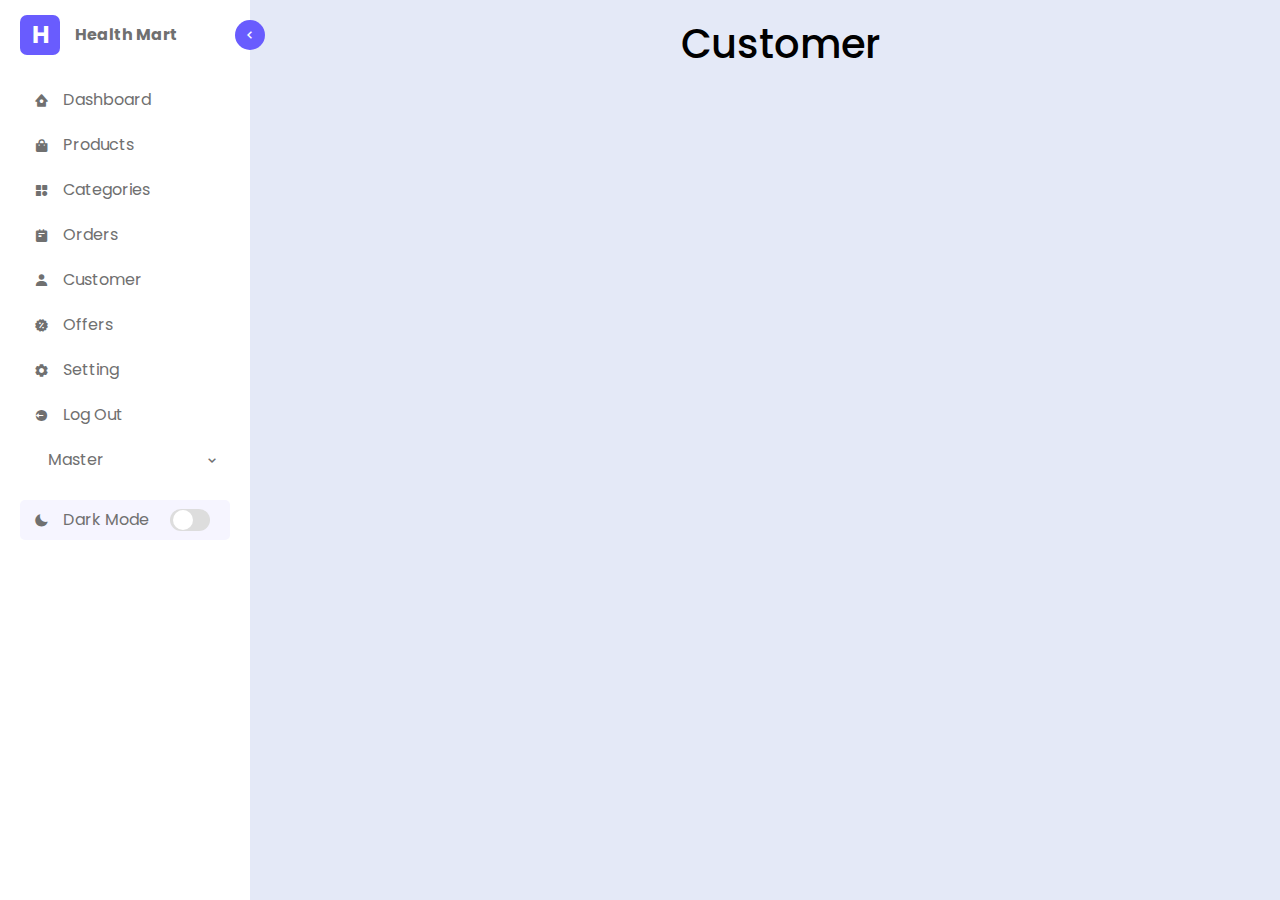
<file: customer.html>
<!DOCTYPE html>
<html lang="en">
  <head>
    <meta charset="UTF-8" />
    <meta name="viewport" content="width=device-width, initial-scale=1.0" />
    <title>Document</title>

    <!-- my css file -->
    <link rel="stylesheet" href="change.css" />

    <!-- bootstrap css link -->
    <link
      rel="stylesheet"
      href="https://cdn.jsdelivr.net/npm/bootstrap@5.3.3/dist/css/bootstrap.min.css"
    />

    <!-- font-awesome file link -->
    <link
      rel="stylesheet"
      href="https://cdnjs.cloudflare.com/ajax/libs/font-awesome/6.5.1/css/all.min.css"
      integrity="sha512-DTOQO9RWCH3ppGqcWaEA1BIZOC6xxalwEsw9c2QQeAIftl+Vegovlnee1c9QX4TctnWMn13TZye+giMm8e2LwA=="
      crossorigin="anonymous"
      referrerpolicy="no-referrer"
    />

    <!-- Boxicons link -->
    <link
      href="https://unpkg.com/boxicons@2.1.4/css/boxicons.min.css"
      rel="stylesheet"
    />
  </head>
  <body>
    <my-sidebar></my-sidebar>

    <div class="contentbody">
      <h1 style="text-align: center">Customer</h1>
    </div>

    <script src="menubar.js"></script>
    <script src="change.js"></script>
    <script src="	https://cdn.jsdelivr.net/npm/bootstrap@5.3.3/dist/js/bootstrap.bundle.min.js"></script>
  </body>
</html>
</file>
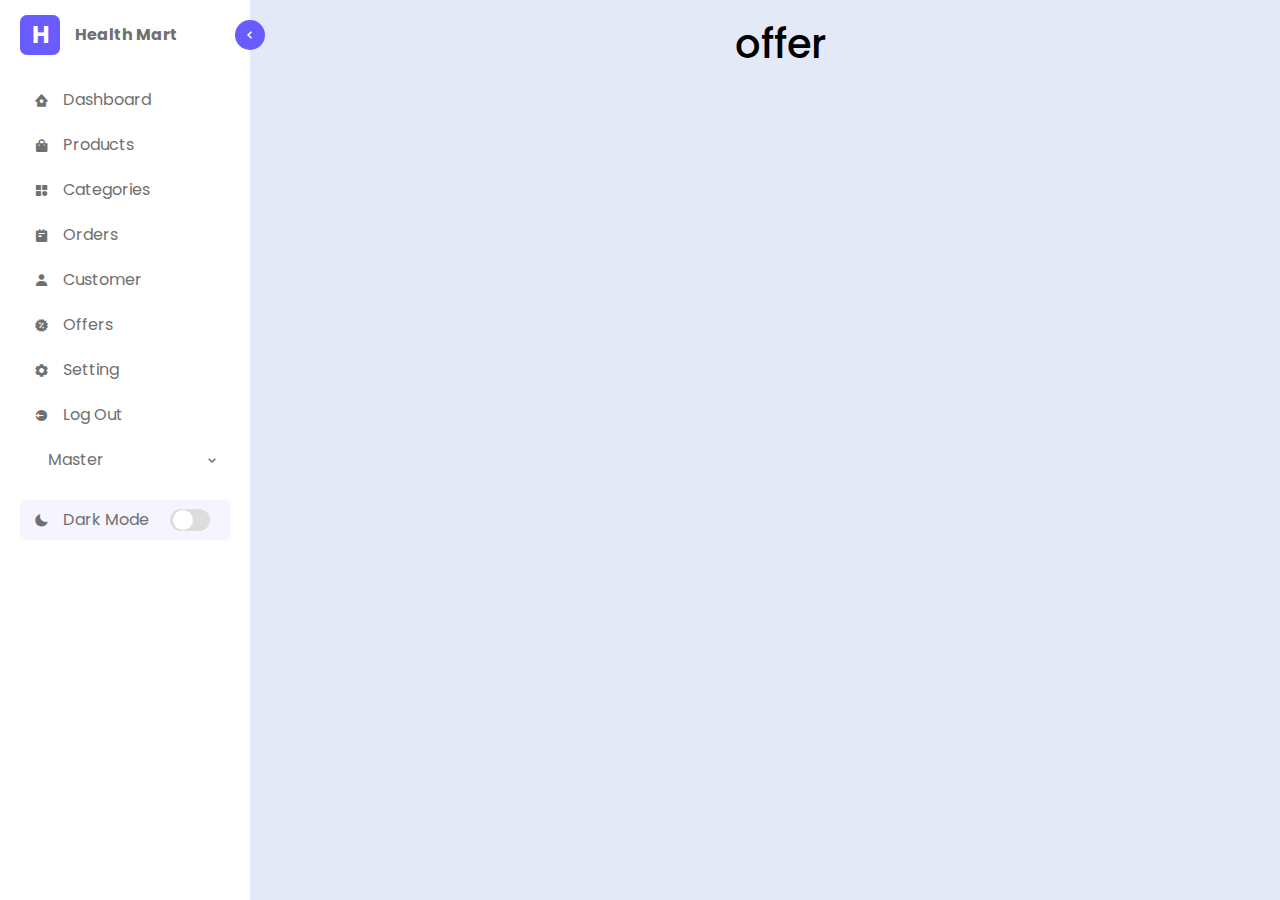
<file: offer.html>
<!DOCTYPE html>
<html lang="en">
  <head>
    <meta charset="UTF-8" />
    <meta name="viewport" content="width=device-width, initial-scale=1.0" />
    <title>Document</title>

    <!-- my css file -->
    <link rel="stylesheet" href="change.css" />

    <!-- bootstrap css link -->
    <link
      rel="stylesheet"
      href="https://cdn.jsdelivr.net/npm/bootstrap@5.3.3/dist/css/bootstrap.min.css"
    />

    <!-- font-awesome file link -->
    <link
      rel="stylesheet"
      href="https://cdnjs.cloudflare.com/ajax/libs/font-awesome/6.5.1/css/all.min.css"
      integrity="sha512-DTOQO9RWCH3ppGqcWaEA1BIZOC6xxalwEsw9c2QQeAIftl+Vegovlnee1c9QX4TctnWMn13TZye+giMm8e2LwA=="
      crossorigin="anonymous"
      referrerpolicy="no-referrer"
    />

    <!-- Boxicons link -->
    <link
      href="https://unpkg.com/boxicons@2.1.4/css/boxicons.min.css"
      rel="stylesheet"
    />
  </head>
  <body>
    <my-sidebar></my-sidebar>

    <div class="contentbody">
      <h1 style="text-align: center">offer</h1>
    </div>

    <script src="menubar.js"></script>
    <script src="change.js"></script>
    <script src="	https://cdn.jsdelivr.net/npm/bootstrap@5.3.3/dist/js/bootstrap.bundle.min.js"></script>
  </body>
</html>
</file>
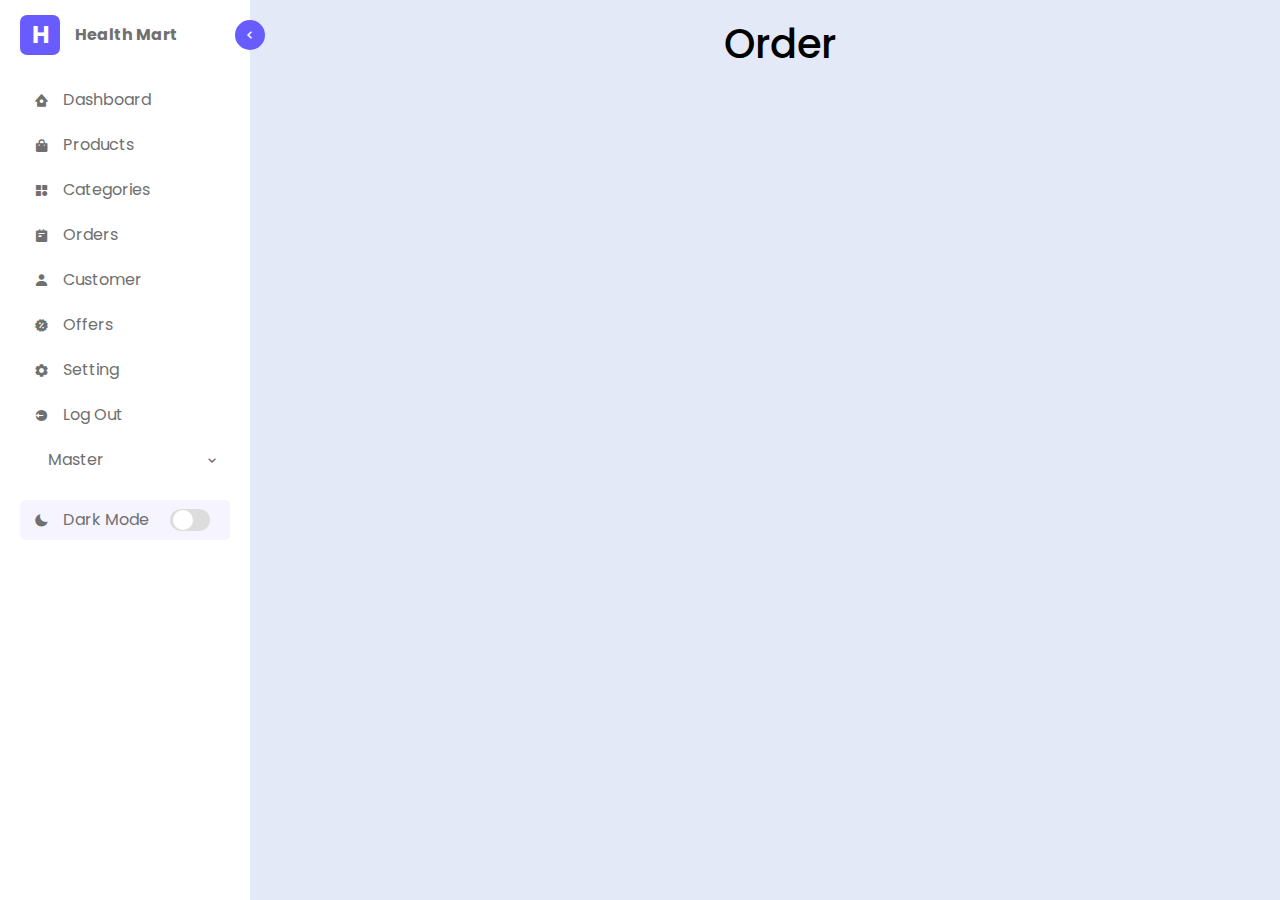
<file: Orders.html>
<!DOCTYPE html>
<html lang="en">
  <head>
    <meta charset="UTF-8" />
    <meta name="viewport" content="width=device-width, initial-scale=1.0" />
    <title>Document</title>

    <!-- my css file -->
    <link rel="stylesheet" href="change.css" />

    <!-- bootstrap css link -->
    <link
      rel="stylesheet"
      href="https://cdn.jsdelivr.net/npm/bootstrap@5.3.3/dist/css/bootstrap.min.css"
    />

    <!-- font-awesome file link -->
    <link
      rel="stylesheet"
      href="https://cdnjs.cloudflare.com/ajax/libs/font-awesome/6.5.1/css/all.min.css"
      integrity="sha512-DTOQO9RWCH3ppGqcWaEA1BIZOC6xxalwEsw9c2QQeAIftl+Vegovlnee1c9QX4TctnWMn13TZye+giMm8e2LwA=="
      crossorigin="anonymous"
      referrerpolicy="no-referrer"
    />

    <!-- Boxicons link -->
    <link
      href="https://unpkg.com/boxicons@2.1.4/css/boxicons.min.css"
      rel="stylesheet"
    />
  </head>
  <body>
    <my-sidebar></my-sidebar>

    <div class="contentbody">
      <h1 style="text-align: center">Order</h1>
    </div>

    <script src="menubar.js"></script>
    <script src="change.js"></script>
    <script src="	https://cdn.jsdelivr.net/npm/bootstrap@5.3.3/dist/js/bootstrap.bundle.min.js"></script>
  </body>
</html>
</file>
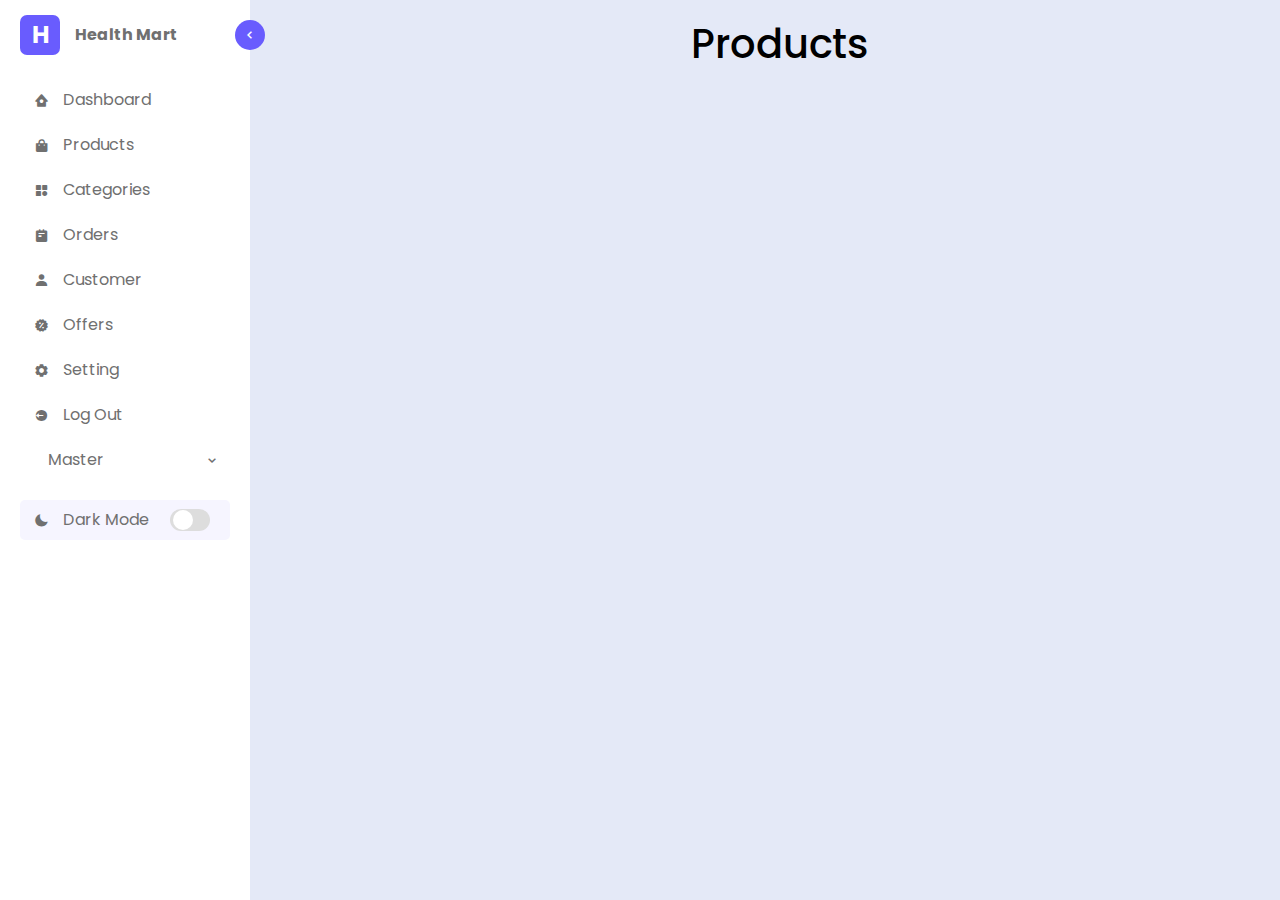
<file: Products.html>
<!DOCTYPE html>
<html lang="en">
  <head>
    <meta charset="UTF-8" />
    <meta name="viewport" content="width=device-width, initial-scale=1.0" />
    <title>Document</title>

    <!-- my css file -->
    <link rel="stylesheet" href="change.css" />

    <!-- bootstrap css link -->
    <link
      rel="stylesheet"
      href="https://cdn.jsdelivr.net/npm/bootstrap@5.3.3/dist/css/bootstrap.min.css"
    />

    <!-- font-awesome file link -->
    <link
      rel="stylesheet"
      href="https://cdnjs.cloudflare.com/ajax/libs/font-awesome/6.5.1/css/all.min.css"
      integrity="sha512-DTOQO9RWCH3ppGqcWaEA1BIZOC6xxalwEsw9c2QQeAIftl+Vegovlnee1c9QX4TctnWMn13TZye+giMm8e2LwA=="
      crossorigin="anonymous"
      referrerpolicy="no-referrer"
    />

    <!-- Boxicons link -->
    <link
      href="https://unpkg.com/boxicons@2.1.4/css/boxicons.min.css"
      rel="stylesheet"
    />
  </head>
  <body>
    <my-sidebar></my-sidebar>

    <div class="contentbody">
      <h1 style="text-align: center">Products</h1>
    </div>

    <script src="menubar.js"></script>
    <script src="change.js"></script>
    <script src="	https://cdn.jsdelivr.net/npm/bootstrap@5.3.3/dist/js/bootstrap.bundle.min.js"></script>
  </body>
</html>
</file>
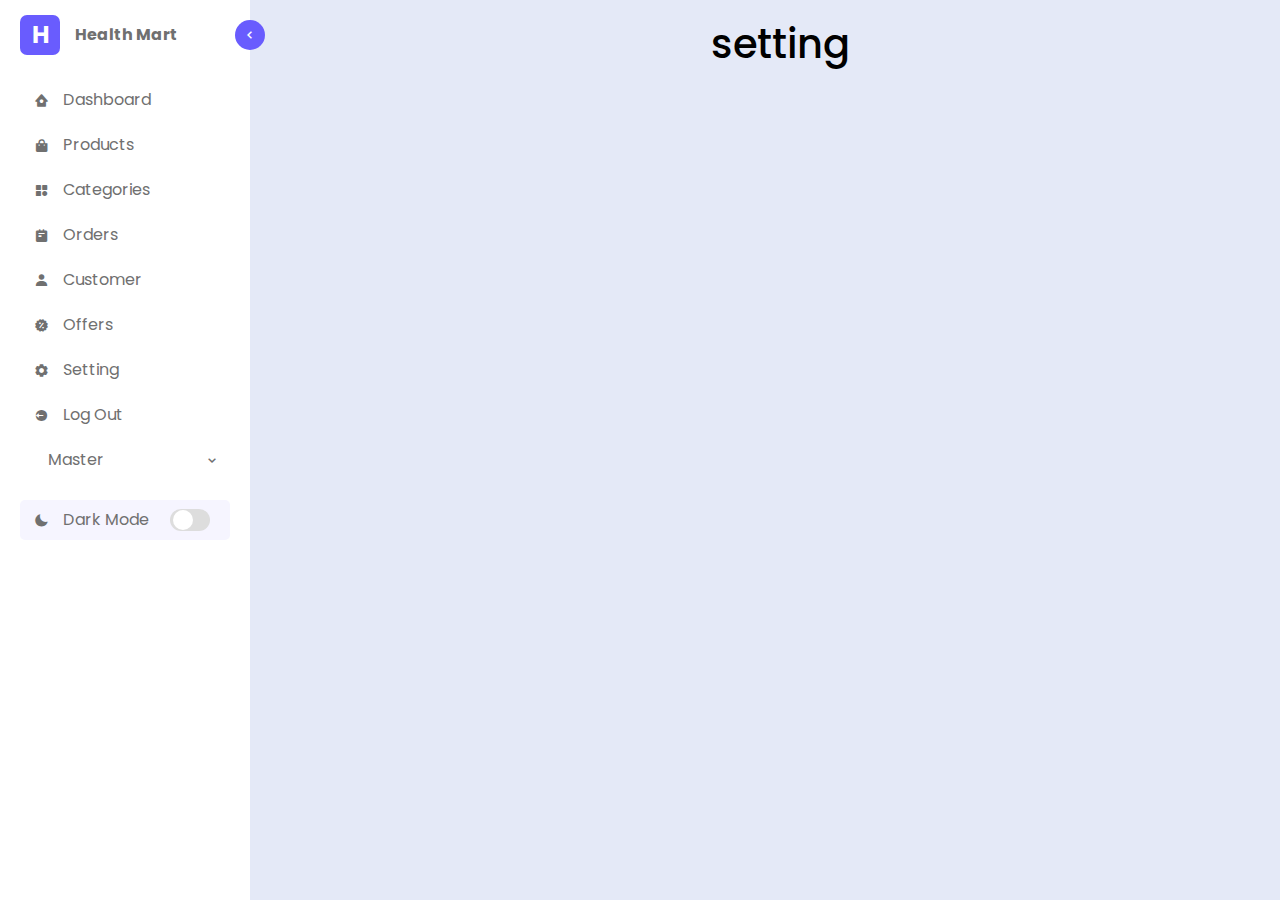
<file: Setting.html>
<!DOCTYPE html>
<html lang="en">
  <head>
    <meta charset="UTF-8" />
    <meta name="viewport" content="width=device-width, initial-scale=1.0" />
    <title>Document</title>

    <!-- my css file -->
    <link rel="stylesheet" href="change.css" />

    <!-- bootstrap css link -->
    <link
      rel="stylesheet"
      href="https://cdn.jsdelivr.net/npm/bootstrap@5.3.3/dist/css/bootstrap.min.css"
    />

    <!-- font-awesome file link -->
    <link
      rel="stylesheet"
      href="https://cdnjs.cloudflare.com/ajax/libs/font-awesome/6.5.1/css/all.min.css"
      integrity="sha512-DTOQO9RWCH3ppGqcWaEA1BIZOC6xxalwEsw9c2QQeAIftl+Vegovlnee1c9QX4TctnWMn13TZye+giMm8e2LwA=="
      crossorigin="anonymous"
      referrerpolicy="no-referrer"
    />

    <!-- Boxicons link -->
    <link
      href="https://unpkg.com/boxicons@2.1.4/css/boxicons.min.css"
      rel="stylesheet"
    />
  </head>
  <body>
    <my-sidebar></my-sidebar>

    <div class="contentbody">
      <h1 style="text-align: center">setting</h1>
    </div>

    <script src="menubar.js"></script>
    <script src="change.js"></script>
    <script src="	https://cdn.jsdelivr.net/npm/bootstrap@5.3.3/dist/js/bootstrap.bundle.min.js"></script>
  </body>
</html>
</file>
<file: style.css>
@import url("https://fonts.googleapis.com/css2?family=Poppins:ital,wght@0,100;0,200;0,300;0,400;0,500;0,600;0,700;0,800;0,900;1,100;1,200;1,300;1,400;1,500;1,600;1,700;1,800;1,900&display=swap");

* {
  padding: 0px;
  margin: 0px;
  box-sizing: border-box;
  font-family: "Poppins", sans-serif;
}
:root {
  --body-color: #e4e9f7;
  --sidebar-color: #fff;
  --primary-color: #695cfe;
  --primary-light-color: #f6f5ff;
  --toggle-color: #ddd;
  --text-color: #707070;
  --border-1px: 1px solid black;
  --white-color: white;
  --black-color: black;
  --back-color: transparent;
  --input-color: black;

  --tran-02: all 0.2s ease;
  --tran-03: all 0.3s ease;
  --tran-04: all 0.4s ease;
  --tran-05: all 0.5s ease;
  --tran-06: all 0.6s ease;
  --tran-08: all 0.8s ease;
}
body {
  background-color: var(--body-color) !important;
  /* border: 20px solid black; */
  min-height: 100vh;
}

/* --------------------- */
.contentbody {
  color: var(--black-color);
  padding: 20px;
  margin-left: 280px;
  transition: var(--tran-05);
}
.contentclose {
  color: var(--black-color);
  padding: 20px;
  margin-left: 100px;
}

/* ----------------------------------- */

/* ----Nav sidebar start -------------------------------------- */
.sidebar {
  position: fixed;
  top: 0px;
  /* border: var(--border-1px); */
  height: 100%;
  width: 250px;
  padding-left: 20px;
  padding-right: 20px;
  background-color: var(--sidebar-color);
  transition: var(--tran-05);
}
.logo-container {
  /* border: var(--border-1px); */
  margin-top: 15px;
  display: flex;
  align-items: center;
}
.logo-container > .logo {
  /* border: var(--border-1px); */
  height: 40px;
  min-width: 40px;
  background-color: var(--primary-color);
  color: var(--white-color);
  border-radius: 7px;
  display: flex;
  justify-content: center;
  align-items: center;
  font-size: 1.5em;
  font-weight: bold;
}
.logo-container > .logo-text {
  /* border: var(--border-1px); */
  padding-left: 15px;
  font-weight: bold;
  color: var(--text-color);
}

/* toggle btn style----------------------------------- */
.toggle-btn {
  /* border: var(--border-1px); */
  position: absolute;
  height: 30px;
  width: 30px;
  right: -15px;
  border-radius: 100%;
  display: flex;
  justify-content: center;
  align-items: center;
  color: var(--white-color);
  background-color: var(--primary-color);
  cursor: pointer;
  transition: 1s ease;
}

/* Search bar */
.search-bar-container {
  /* border: var(--border-1px); */
  margin-top: 20px;
  height: 50px;
  border-radius: 5px;
  background-color: var(--primary-light-color);
  display: flex;
  align-items: center;
}

.search-bar-container > i {
  width: 50px;
  text-align: center;
  color: var(--text-color);
}

.search-bar-container > input {
  border: none;
  outline: none;
  background-color: var(--back-color);
  padding-right: 15px;
  color: var(--text-color);
}
.search-bar-container > input.form-control:focus {
  box-shadow: none;
  background-color: var(--primary-light-color);
}
.search-bar-container > input.form-control {
  color: var(--input-color);
}
.form-control::placeholder {
  color: var(--text-color) !important;
}

/* ---navbar style --- */
.nav-container {
  /* border: var(--border-1px); */
  margin-top: 25px;
}
.navigation {
  list-style: none;
  padding: 0;
  margin: 0;
}
.navigation > li {
  margin-bottom: 5px;
}
.navigation > li > a {
  text-decoration: none;
  display: flex;
  /* border: var(--border-1px); */
  height: 40px;
  align-items: center;
  color: var(--text-color);
  border-radius: 5px;
  transition: var(--tran-08);
}

.navigation > li > a > i {
  margin: 10px;
  padding: 4px;
  font-size: 15px;
}
.navigation > li > a:hover {
  color: var(--white-color);
  background-color: var(--primary-color);
}

/* dark and light mode */
.dark-mode-con {
  /* border: var(--border-1px); */
  position: relative;
  height: 40px;
  display: flex;
  align-items: center;
  background-color: var(--primary-light-color);
  color: var(--text-color);
  border-radius: 5px;
}

.dark-mode-con > i {
  margin: 10px;
  padding: 4px;
  text-align: center;
  font-size: 15px;
}

.toggle-switch-btn {
  /* border: var(--border-1px); */
  height: 40px;
  width: 40px;
  position: absolute;
  right: 20px;
  display: flex;
  align-items: center;
}

.toggle-switch-btn > .switch {
  /* border: var(--border-1px); */
  width: 40px;
  height: 22px;
  border-radius: 20px;
  display: block;
  background-color: var(--toggle-color);
}

.toggle-switch-btn > .switch::before {
  content: "";
  position: absolute;
  /* border: var(--border-1px); */
  height: 20px;
  width: 20px;
  border-radius: 100%;
  background-color: var(--sidebar-color);
  top: 50%;
  transform: translateY(-50%);
  left: 3px;
  cursor: pointer;
}
.dark-mode-con {
  margin-top: 100px;
}
.dark-theme .switch::before {
  left: 18px;
}
body.dark-theme {
  --body-color: #18191a;
  --sidebar-color: #242526;
  --primary-color: #695cfe;
  --primary-light-color: #3a3b3c;
  --toggle-color: #fff;
  --text-color: #ccc;
  --border-1px: 1px solid black;
  --white-color: white;
  --input-color: white;
  --black-color: white;
}

/* Navbar js toggle btn*/
.sidebar.close {
  width: 80px;
}
.sidebar.close .navigation > li > a > span,
.sidebar.close .logo-text,
.sidebar.close .search-bar-container > input,
.sidebar.close .dark-mode-con > i,
.sidebar.close .dark-mode-con > span {
  display: none;
}
/* .sidebar.close .search-bar-container > input,
.sidebar.close .dark-mode-con > i,
.sidebar.close .dark-mode-con > span {
  display: none;
} */
.sidebar.close .dark-mode-con > .toggle-switch-btn > .switch {
  width: 40px;
  height: 15px;
}
.sidebar.close .dark-mode-con > .toggle-switch-btn {
  position: relative;
  right: 0;
}
.sidebar.close .dark-mode-con {
  background-color: transparent;
}
/* rotate arrow */
.toggle-btn-rotate {
  transform: rotate(180deg);
}
.sidebar.close .contentbody {
  margin-left: 0;
}
</file>
<file: change.css>
@import url("https://fonts.googleapis.com/css2?family=Poppins:ital,wght@0,100;0,200;0,300;0,400;0,500;0,600;0,700;0,800;0,900;1,100;1,200;1,300;1,400;1,500;1,600;1,700;1,800;1,900&display=swap");

* {
  padding: 0px;
  margin: 0px;
  box-sizing: border-box;
  font-family: "Poppins", sans-serif;
}
:root {
  --body-color: #e4e9f7;
  --sidebar-color: #fff;
  --primary-color: #695cfe;
  --primary-light-color: #f6f5ff;
  --toggle-color: #ddd;
  --text-color: #707070;
  --border-1px: 1px solid black;
  --white-color: white;
  --black-color: black;
  --back-color: transparent;
  --input-color: black;

  --tran-02: all 0.2s ease;
  --tran-03: all 0.3s ease;
  --tran-04: all 0.4s ease;
  --tran-05: all 0.5s ease;
  --tran-06: all 0.6s ease;
  --tran-08: all 0.8s ease;
}
body {
  background-color: var(--body-color) !important;
  /* border: 20px solid black; */
  min-height: 100vh;
}

/* --------------------- */
.contentbody {
  color: var(--black-color);
  padding: 20px;
  text-align: justify;
  margin-left: 280px;
  transition: var(--tran-05);
}
.contentclose {
  color: var(--black-color);
  padding: 20px;
  margin-left: 100px;
}

/* ----------------------------------- */

/* ----Nav sidebar start -------------------------------------- */
.sidebar {
  position: fixed;
  top: 0px;
  /* border: var(--border-1px); */
  height: 100%;
  width: 250px;
  padding-left: 20px;
  padding-right: 20px;
  background-color: var(--sidebar-color);
  transition: var(--tran-05);
}
.logo-container {
  /* border: var(--border-1px); */
  margin-top: 15px;
  display: flex;
  align-items: center;
}
.logo-container > .logo {
  /* border: var(--border-1px); */
  height: 40px;
  min-width: 40px;
  background-color: var(--primary-color);
  color: var(--white-color);
  border-radius: 7px;
  display: flex;
  justify-content: center;
  align-items: center;
  font-size: 1.5em;
  font-weight: bold;
}
.logo-container > .logo-text {
  /* border: var(--border-1px); */
  padding-left: 15px;
  font-weight: bold;
  color: var(--text-color);
}

/* toggle btn style----------------------------------- */
.toggle-btn {
  /* border: var(--border-1px); */
  position: absolute;
  height: 30px;
  width: 30px;
  right: -15px;
  border-radius: 100%;
  display: flex;
  justify-content: center;
  align-items: center;
  color: var(--white-color);
  background-color: var(--primary-color);
  cursor: pointer;
  transition: 1s ease;
}

/* Search bar */
.search-bar-container {
  /* border: var(--border-1px); */
  margin-top: 20px;
  height: 50px;
  border-radius: 5px;
  background-color: var(--primary-light-color);
  display: flex;
  align-items: center;
}

.search-bar-container > i {
  width: 50px;
  text-align: center;
  color: var(--text-color);
}

.search-bar-container > input {
  border: none;
  outline: none;
  background-color: var(--back-color);
  padding-right: 15px;
  color: var(--text-color);
}
.search-bar-container > input.form-control:focus {
  box-shadow: none;
  background-color: var(--primary-light-color);
}
.search-bar-container > input.form-control {
  color: var(--input-color);
}
.form-control::placeholder {
  color: var(--text-color) !important;
}

/* ---navbar style --- */
.nav-container {
  /* border: var(--border-1px); */
  margin-top: 25px;
}
.navigation {
  list-style: none;
  padding: 0;
  margin: 0;
}
.navigation > li {
  margin-bottom: 5px;
}
.navigation > li > a {
  text-decoration: none;
  display: flex;
  /* border: var(--border-1px); */
  height: 40px;
  align-items: center;
  color: var(--text-color);
  border-radius: 5px;
  transition: var(--tran-08);
}

.navigation > li > a > i {
  margin: 10px;
  padding: 4px;
  font-size: 15px;
}
.navigation > li > a:hover {
  color: var(--white-color);
  background-color: var(--primary-color);
}

/* dark and light mode */
.dark-mode-con {
  /* border: var(--border-1px); */
  position: relative;
  height: 40px;
  display: flex;
  align-items: center;
  background-color: var(--primary-light-color);
  color: var(--text-color);
  border-radius: 5px;
}

.dark-mode-con > i {
  margin: 10px;
  padding: 4px;
  text-align: center;
  font-size: 15px;
}

.toggle-switch-btn {
  /* border: var(--border-1px); */
  height: 40px;
  width: 40px;
  position: absolute;
  right: 20px;
  display: flex;
  align-items: center;
}

.toggle-switch-btn > .switch {
  /* border: var(--border-1px); */
  width: 40px;
  height: 22px;
  border-radius: 20px;
  display: block;
  background-color: var(--toggle-color);
}

.toggle-switch-btn > .switch::before {
  content: "";
  position: absolute;
  /* border: var(--border-1px); */
  height: 20px;
  width: 20px;
  border-radius: 100%;
  background-color: var(--sidebar-color);
  top: 50%;
  transform: translateY(-50%);
  left: 3px;
  cursor: pointer;
}
.dark-mode-con {
  margin-top: 20px;
}
.dark-theme .switch::before {
  left: 18px;
}
body.dark-theme {
  --body-color: #18191a;
  --sidebar-color: #242526;
  --primary-color: #695cfe;
  --primary-light-color: #3a3b3c;
  --toggle-color: #fff;
  --text-color: #ccc;
  --border-1px: 1px solid black;
  --white-color: white;
  --input-color: white;
  --black-color: white;
}

/* Navbar js toggle btn*/
.sidebar.close {
  width: 80px;
}
.sidebar.close .navigation > li > a > span,
.sidebar.close .logo-text,
.sidebar.close .search-bar-container > input,
.sidebar.close .dark-mode-con > i,
.sidebar.close .dark-mode-con > span,
.sidebar.close .masterbtn {
  display: none;
}
/* .sidebar.close .search-bar-container > input,
.sidebar.close .dark-mode-con > i,
.sidebar.close .dark-mode-con > span {
  display: none;
} */
.sidebar.close .dark-mode-con > .toggle-switch-btn > .switch {
  width: 40px;
  height: 15px;
}
.sidebar.close .dark-mode-con > .toggle-switch-btn {
  position: relative;
  right: 0;
}
.sidebar.close .dark-mode-con {
  background-color: transparent;
}
/* rotate arrow heading*/
.toggle-btn-rotate {
  transform: rotate(180deg);
}

/*---------------------------*/
/*side master nav*/
.sidebar-item {
  /* border: var(--border-1px); */
  list-style: none;
  padding: 0;
  margin: 0;
  background-color: #695cfe;
}
.sidebar-item > ul > li {
  list-style: none;
  margin-bottom: 5px;
  margin-left: 0;
  padding: 0;
}
.sidebar-item > ul > li > a {
  text-decoration: none;
  display: flex;
  height: 40px;
  align-items: center;
  color: var(--text-color);
  border-radius: 5px;
  transition: var(--tran-08);
}

/* master */
.masterbtn {
  position: absolute;
  right: 30px;
  display: flex;
  justify-content: center;
  align-items: center;
  color: var(--text-color);
  cursor: pointer;
  transition: 1s ease;
}
.master-btn-rotate {
  transform: rotate(180deg);
  transition: transform 0.2s ease; /* Smooth transition for the rotation */
}
.sidebar-link:hover .masterbtn {
  color: var(--white-color);
}
</file>
